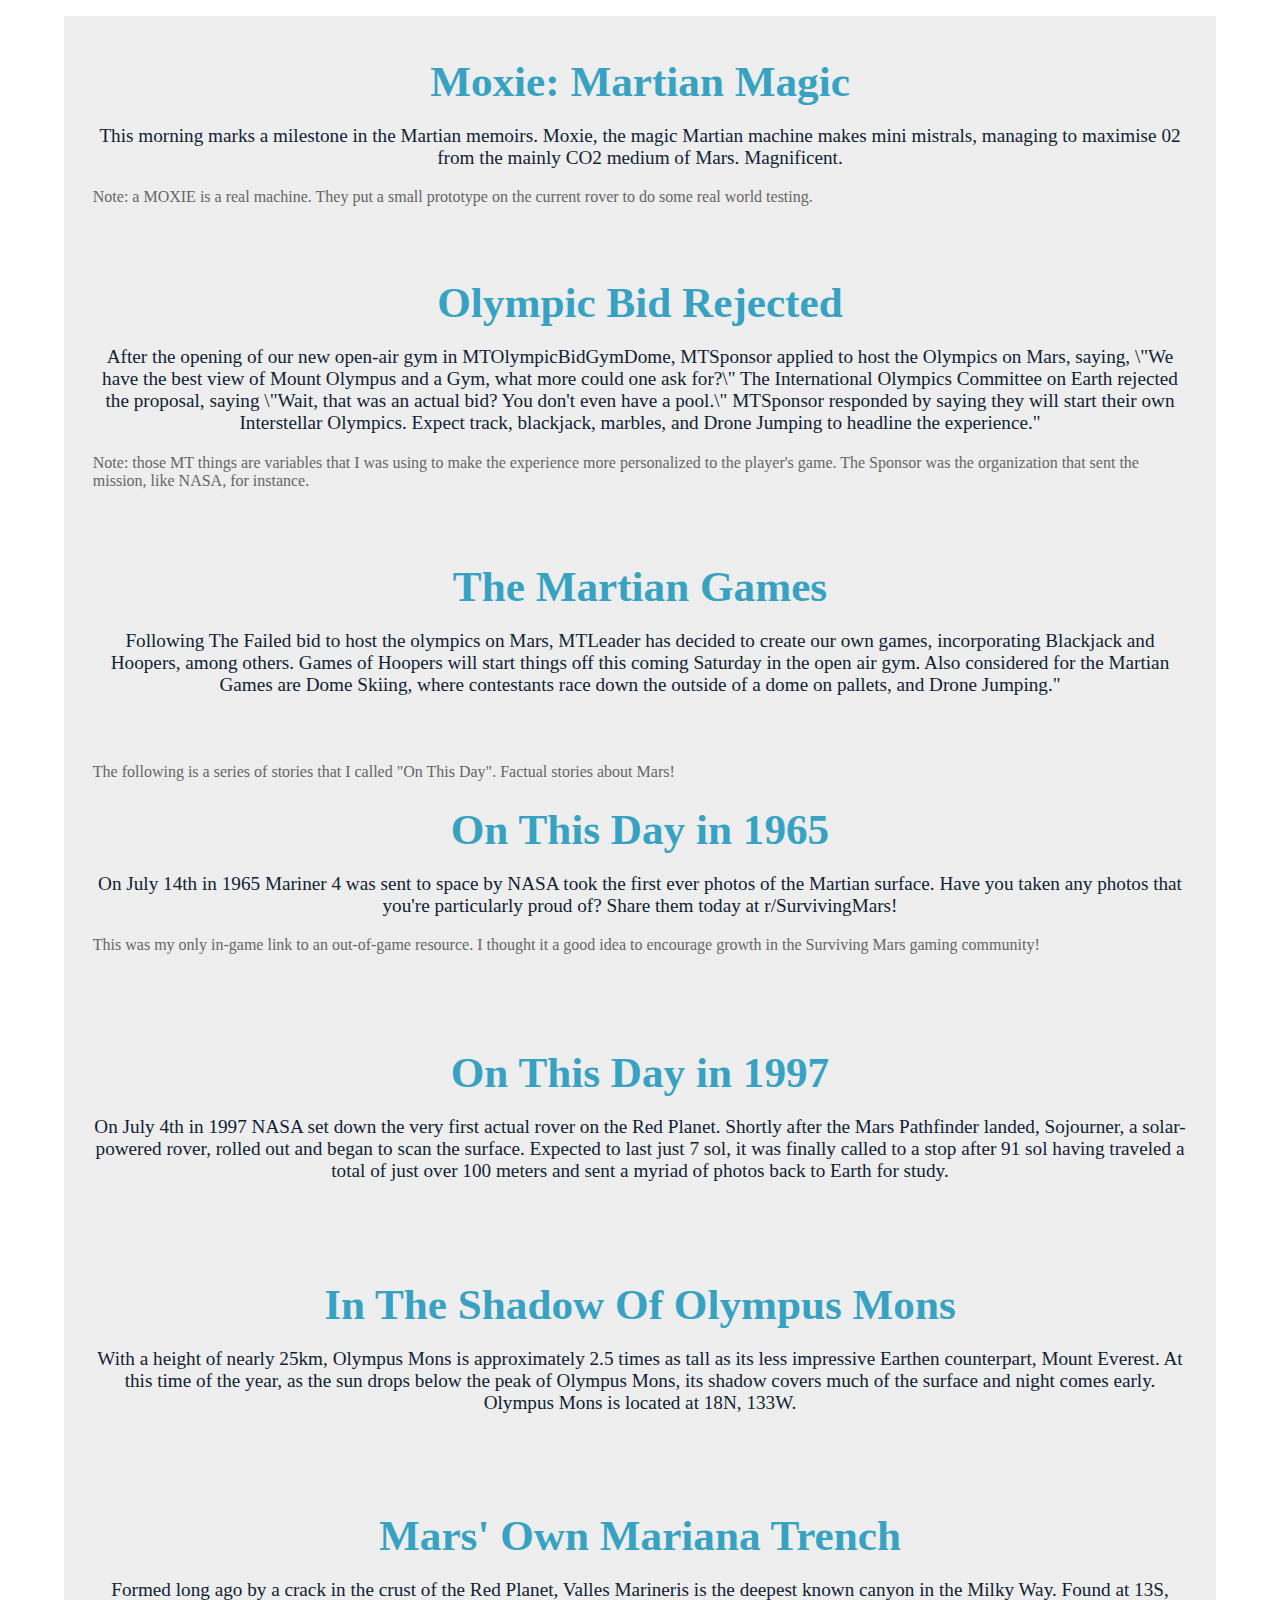
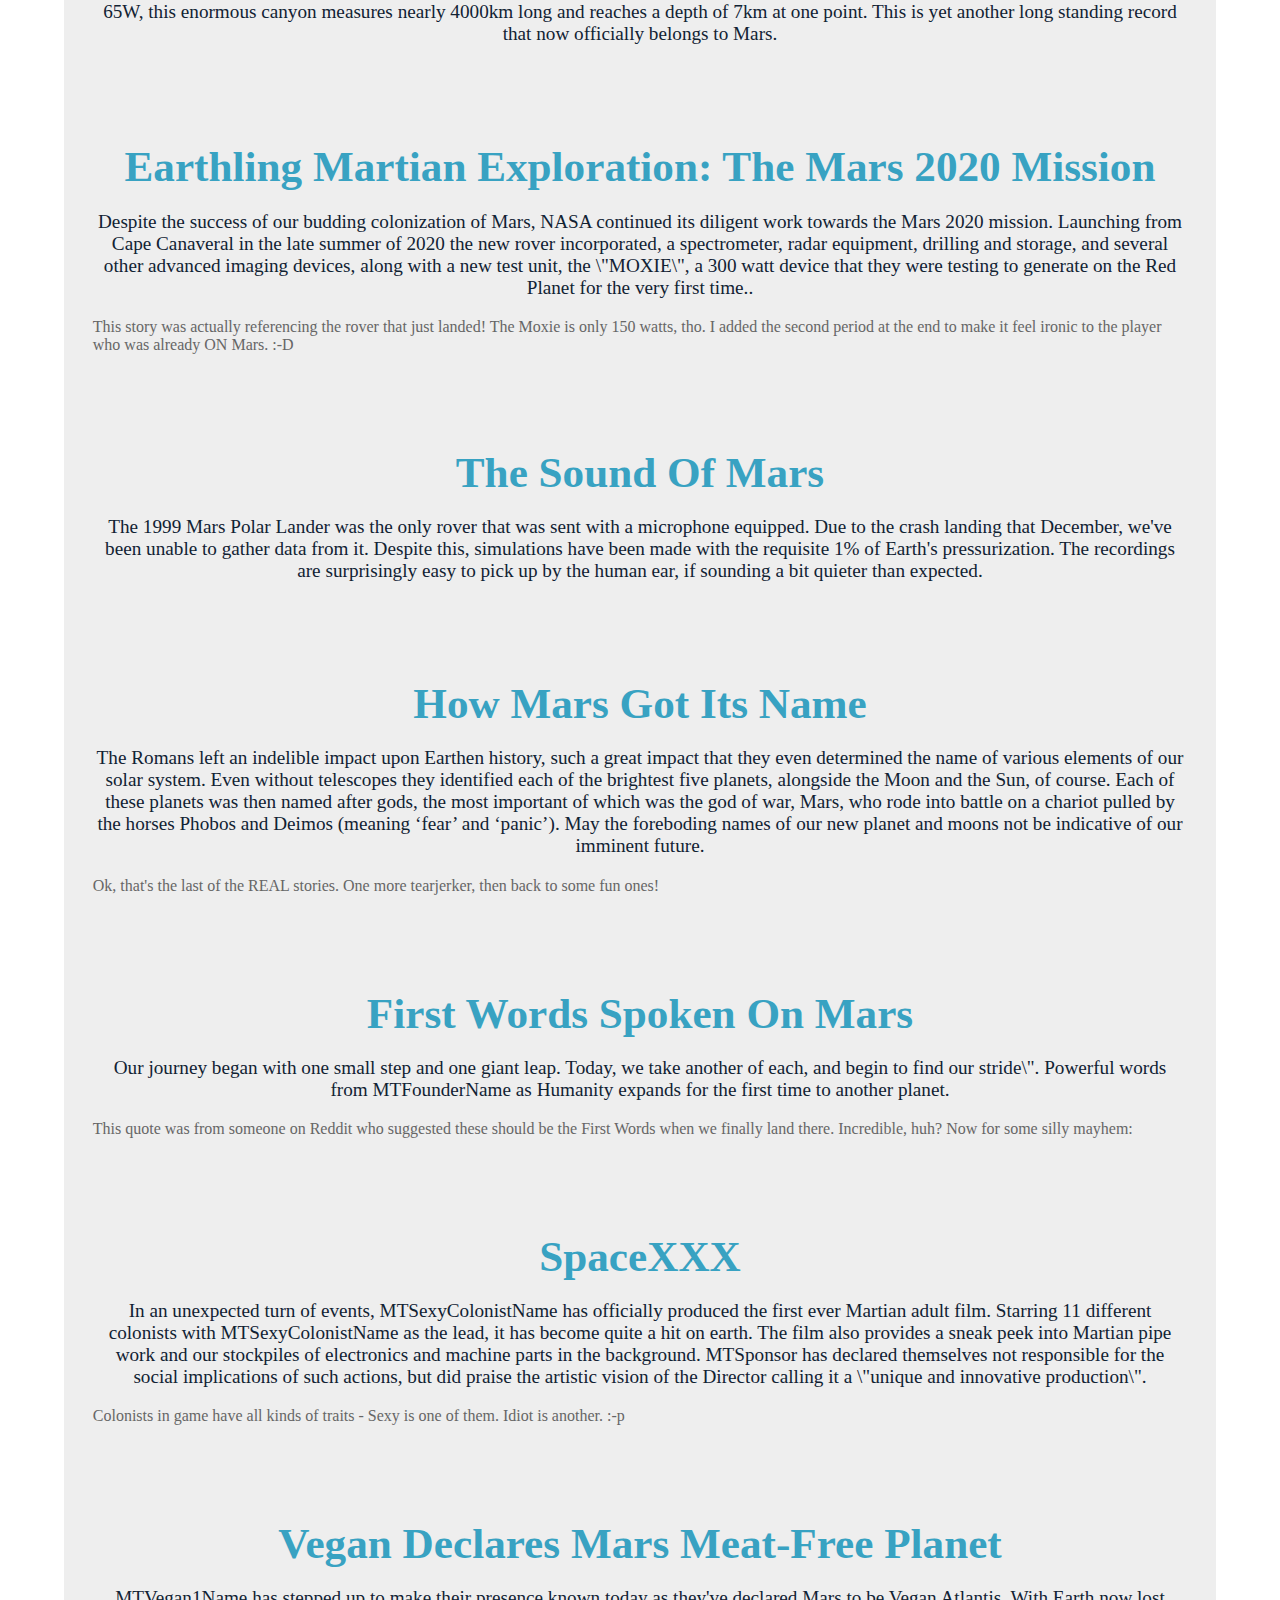
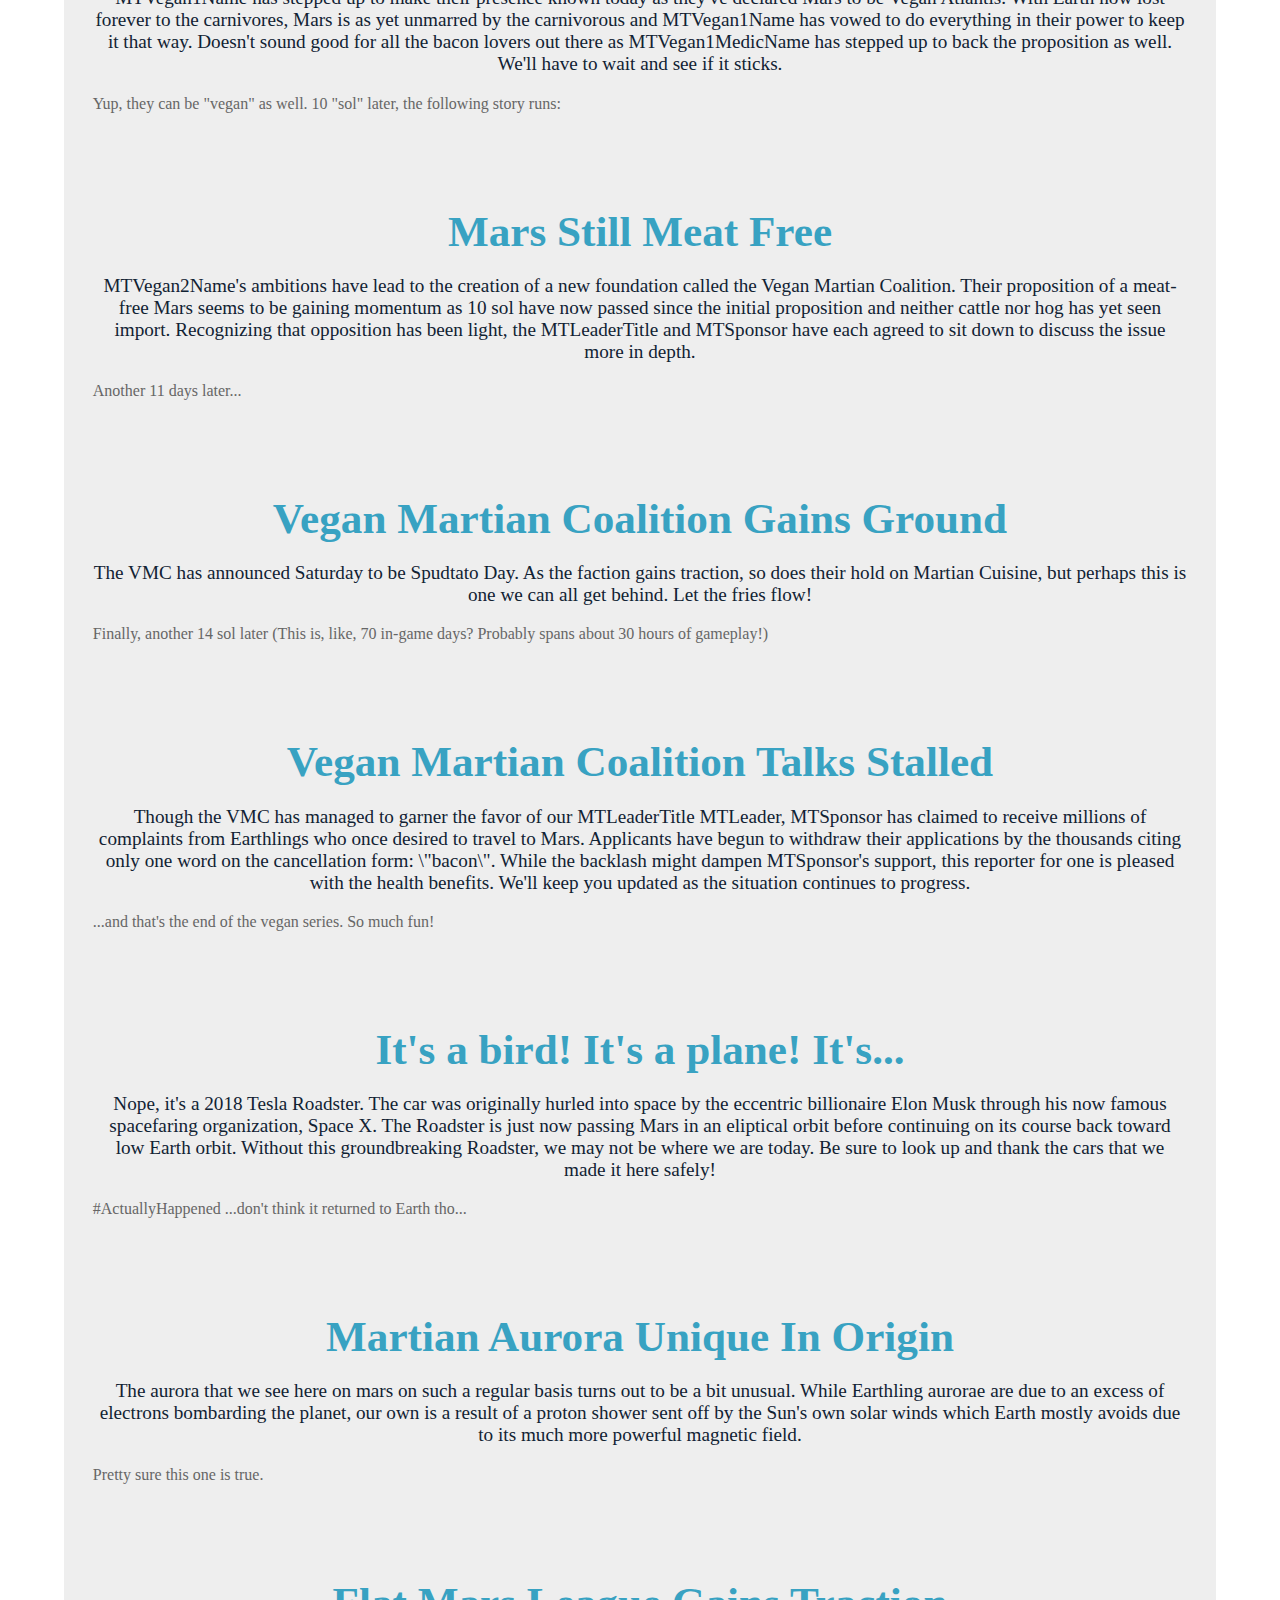
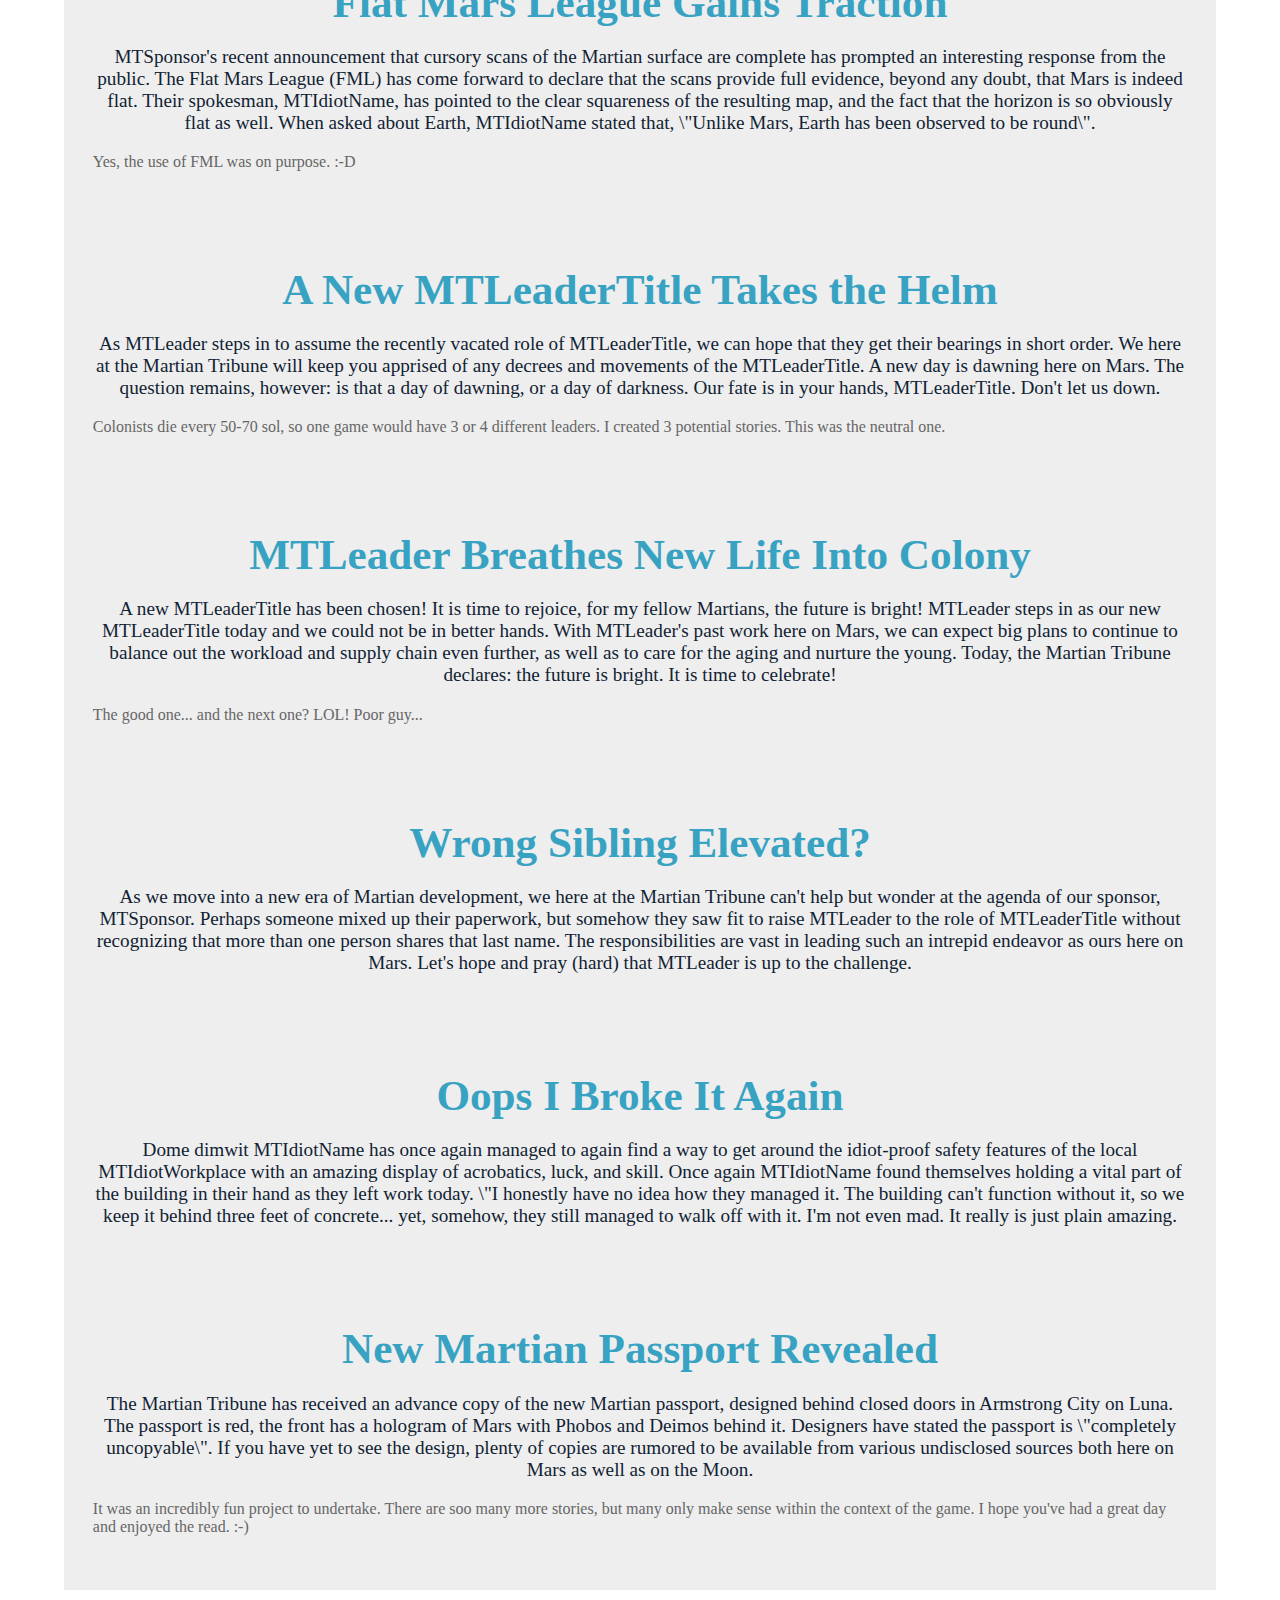
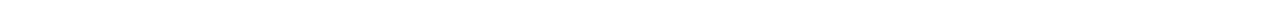
<file: MartianTribuneStories.html>
﻿<!DOCTYPE html>

<html lang="en" xmlns="http://www.w3.org/1999/xhtml">
<head>
    <meta charset="utf-8" />
    <title>Stories for Morgan!</title>
    <link rel="stylesheet" href="style.css" />
</head>
<body>
    <main>
        <article>
            <h1 class="martianTitle">
                Moxie: Martian Magic
            </h1>
            <p class="martianStory">
                This morning marks a milestone in the Martian memoirs. Moxie, the magic Martian machine makes mini mistrals, managing to maximise 02 from the mainly CO2 medium of Mars. Magnificent.
            </p>
            <p class="afterThought">
                Note: a MOXIE is a real machine. They put a small prototype on the current rover to do some real world testing.
            </p>
        </article>
        <article>
            <h1 class="martianTitle">
                Olympic Bid Rejected
            </h1>
            <p class="martianStory">
                After the opening of our new open-air gym in MTOlympicBidGymDome, MTSponsor applied to host the Olympics on Mars, saying, \"We have the best view of Mount Olympus and a Gym, what more could one ask for?\" The International Olympics Committee on Earth rejected the proposal, saying \"Wait, that was an actual bid? You don't even have a pool.\" MTSponsor responded by saying they will start their own Interstellar Olympics.  Expect track, blackjack, marbles, and Drone Jumping to headline the experience."
            </p>
            <p class="afterThought">
                Note: those MT things are variables that I was using to make the experience more personalized to the player's game. The Sponsor was the organization that sent the mission, like NASA, for instance.
            </p>
        </article>
        <article>
            <h1 class="martianTitle">
                The Martian Games
            </h1>
            <p class="martianStory">
                Following The Failed bid to host the olympics on Mars, MTLeader has decided to create our own games, incorporating Blackjack and Hoopers, among others. Games of Hoopers will start things off this coming Saturday in the open air gym. Also considered for the Martian Games are Dome Skiing, where contestants race down the outside of a dome on pallets, and Drone Jumping."
            </p>
            <p class="afterThought">
            </p>
        </article>
        <article>
            <p class="afterThought">
                The following is a series of stories that I called "On This Day". Factual stories about Mars!
            </p>
            <h1 class="martianTitle">
                On This Day in 1965
            </h1>
            <p class="martianStory">
                On July 14th in 1965 Mariner 4 was sent to space by NASA took the first ever photos of the Martian surface.  Have you taken any photos that you're particularly proud of?  Share them today at r/SurvivingMars!
            </p>
            <p class="afterThought">
                This was my only in-game link to an out-of-game resource. I thought it a good idea to encourage growth in the Surviving Mars gaming community!
            </p>
        </article>
        <br />
        <article>
            <h1 class="martianTitle">
                On This Day in 1997
            </h1>
            <p class="martianStory">
                On July 4th in 1997 NASA set down the very first actual rover on the Red Planet.  Shortly after the Mars Pathfinder landed, Sojourner, a solar-powered rover, rolled out and began to scan the surface.  Expected to last just 7 sol, it was finally called to a stop after 91 sol having traveled a total of just over 100 meters and sent a myriad of photos back to Earth for study.
            </p>
            <p class="afterThought">
            </p>
        </article>
        <br />
        <article>
            <h1 class="martianTitle">
                In The Shadow Of Olympus Mons
            </h1>
            <p class="martianStory">
                With a height of nearly 25km, Olympus Mons is approximately 2.5 times as tall as its less impressive Earthen counterpart, Mount Everest. At this time of the year, as the sun drops below the peak of Olympus Mons, its shadow covers much of the surface and night comes early. Olympus Mons is located at 18N, 133W.
            </p>
            <p class="afterThought">
            </p>
        </article>
        <br />
        <article>
            <h1 class="martianTitle">
                Mars' Own Mariana Trench
            </h1>
            <p class="martianStory">
                Formed long ago by a crack in the crust of the Red Planet, Valles Marineris is the deepest known canyon in the Milky Way. Found at 13S, 65W, this enormous canyon measures nearly 4000km long and reaches a depth of 7km at one point. This is yet another long standing record that now officially belongs to Mars.
            </p>
            <p class="afterThought">
            </p>
        </article>
        <br />
        <article>
            <h1 class="martianTitle">
                Earthling Martian Exploration: The Mars 2020 Mission
            </h1>
            <p class="martianStory">
                Despite the success of our budding colonization of Mars, NASA continued its diligent work towards the Mars 2020 mission. Launching from Cape Canaveral in the late summer of 2020 the new rover incorporated, a spectrometer, radar equipment, drilling and storage, and several other advanced imaging devices, along with a new test unit, the \"MOXIE\", a 300 watt device that they were testing to generate on the Red Planet for the very first time..
            </p>
            <p class="afterThought">
                This story was actually referencing the rover that just landed! The Moxie is only 150 watts, tho. I added the second period at the end to make it feel ironic to the player who was already ON Mars. :-D
            </p>
        </article>
        <br />
        <article>
            <h1 class="martianTitle">
                The Sound Of Mars
            </h1>
            <p class="martianStory">
                The 1999 Mars Polar Lander was the only rover that was sent with a microphone equipped. Due to the crash landing that December, we've been unable to gather data from it. Despite this, simulations have been made with the requisite 1% of Earth's pressurization. The recordings are surprisingly easy to pick up by the human ear, if sounding a bit quieter than expected.
            </p>
            <p class="afterThought">
            </p>
        </article>
        <br />
        <article>
            <h1 class="martianTitle">
                How Mars Got Its Name
            </h1>
            <p class="martianStory">
                The Romans left an indelible impact upon Earthen history, such a great impact that they even determined the name of various elements of our solar system. Even without telescopes they identified each of the brightest five planets, alongside the Moon and the Sun, of course. Each of these planets was then named after gods, the most important of which was the god of war, Mars, who rode into battle on a chariot pulled by the horses Phobos and Deimos (meaning ‘fear’ and ‘panic’). May the foreboding names of our new planet and moons not be indicative of our imminent future.
            </p>
            <p class="afterThought">
                Ok, that's the last of the REAL stories. One more tearjerker, then back to some fun ones!
            </p>
        </article>
        <br />
        <article>
            <h1 class="martianTitle">
                First Words Spoken On Mars
            </h1>
            <p class="martianStory">
                Our journey began with one small step and one giant leap. Today, we take another of each, and begin to find our stride\". Powerful words from MTFounderName as Humanity expands for the first time to another planet.
            </p>
            <p class="afterThought">
                This quote was from someone on Reddit who suggested these should be the First Words when we finally land there. Incredible, huh?  Now for some silly mayhem:
            </p>
        </article>
        <br />
        <article>
            <h1 class="martianTitle">
                SpaceXXX
            </h1>
            <p class="martianStory">
                In an unexpected turn of events, MTSexyColonistName has officially produced the first ever Martian adult film.  Starring 11 different colonists with MTSexyColonistName as the lead, it has become quite a hit on earth.  The film also provides a sneak peek into Martian pipe work and our stockpiles of electronics and machine parts in the background.  MTSponsor has declared themselves not responsible for the social implications of such actions, but did praise the artistic vision of the Director calling it a \"unique and innovative production\".
            </p>
            <p class="afterThought">
                Colonists in game have all kinds of traits - Sexy is one of them. Idiot is another. :-p
            </p>
        </article>
        <br />
        <article>
            <h1 class="martianTitle">
                Vegan Declares Mars Meat-Free Planet
            </h1>
            <p class="martianStory">
                MTVegan1Name has stepped up to make their presence known today as they've declared Mars to be Vegan Atlantis.  With Earth now lost forever to the carnivores, Mars is as yet unmarred by the carnivorous and MTVegan1Name has vowed to do everything in their power to keep it that way.  Doesn't sound good for all the bacon lovers out there as MTVegan1MedicName has stepped up to back the proposition as well.  We'll have to wait and see if it sticks.
            </p>
            <p class="afterThought">
                Yup, they can be "vegan" as well. 10 "sol" later, the following story runs:
            </p>
        </article>
        <br />
        <article>
            <h1 class="martianTitle">
                Mars Still Meat Free
            </h1>
            <p class="martianStory">
                MTVegan2Name's ambitions have lead to the creation of a new foundation called the Vegan Martian Coalition. Their proposition of a meat-free Mars seems to be gaining momentum as 10 sol have now passed since the initial proposition and neither cattle nor hog has yet seen import.  Recognizing that opposition has been light, the MTLeaderTitle and MTSponsor have each agreed to sit down to discuss the issue more in depth.
            </p>
            <p class="afterThought">
                Another 11 days later...
            </p>
        </article>
        <br />
        <article>
            <h1 class="martianTitle">
                Vegan Martian Coalition Gains Ground
            </h1>
            <p class="martianStory">
                The VMC has announced Saturday to be Spudtato Day.  As the faction gains traction, so does their hold on Martian Cuisine, but perhaps this is one we can all get behind.  Let the fries flow!
            </p>
            <p class="afterThought">
                Finally, another 14 sol later (This is, like, 70 in-game days? Probably spans about 30 hours of gameplay!)
            </p>
        </article>
        <br />
        <article>
            <h1 class="martianTitle">
                Vegan Martian Coalition Talks Stalled
            </h1>
            <p class="martianStory">
                Though the VMC has managed to garner the favor of our MTLeaderTitle MTLeader, MTSponsor has claimed to receive millions of complaints from Earthlings who once desired to travel to Mars.  Applicants have begun to withdraw their applications by the thousands citing only one word on the cancellation form: \"bacon\".  While the backlash might dampen MTSponsor's support, this reporter for one is pleased with the health benefits.  We'll keep you updated as the situation continues to progress.
            </p>
            <p class="afterThought">
                ...and that's the end of the vegan series. So much fun!
            </p>
        </article>
        <br />
        <article>
            <h1 class="martianTitle">
                It's a bird!  It's a plane! It's...
            </h1>
            <p class="martianStory">
                Nope, it's a 2018 Tesla Roadster.  The car was originally hurled into space by the eccentric billionaire Elon Musk through his now famous spacefaring organization, Space X.  The Roadster is just now passing Mars in an eliptical orbit before continuing on its course back toward low Earth orbit.  Without this groundbreaking Roadster, we may not be where we are today.  Be sure to look up and thank the cars that we made it here safely!
            </p>
            <p class="afterThought">
                #ActuallyHappened  ...don't think it returned to Earth tho...
            </p>
        </article>
        <br />
        <article>
            <h1 class="martianTitle">
                Martian Aurora Unique In Origin
            </h1>
            <p class="martianStory">
                The aurora that we see here on mars on such a regular basis turns out to be a bit unusual. While Earthling aurorae are due to an excess of electrons bombarding the planet, our own is a result of a proton shower sent off by the Sun's own solar winds which Earth mostly avoids due to its much more powerful magnetic field.
            </p>
            <p class="afterThought">
                Pretty sure this one is true.
            </p>
        </article>
        <br />
        <article>
            <h1 class="martianTitle">
                Flat Mars League Gains Traction
            </h1>
            <p class="martianStory">
                MTSponsor's recent announcement that cursory scans of the Martian surface are complete has prompted an interesting response from the public.  The Flat Mars League (FML) has come forward to declare that the scans provide full evidence, beyond any doubt, that Mars is indeed flat.  Their spokesman, MTIdiotName, has pointed to the clear squareness of the resulting map, and the fact that the horizon is so obviously flat as well.  When asked about Earth, MTIdiotName stated that, \"Unlike Mars, Earth has been observed to be round\".
            </p>
            <p class="afterThought">
                Yes, the use of FML was on purpose. :-D
            </p>
        </article>
        <br />
        <article>
            <h1 class="martianTitle">
                A New MTLeaderTitle Takes the Helm
            </h1>
            <p class="martianStory">
                As MTLeader steps in to assume the recently vacated role of MTLeaderTitle, we can hope that they get their bearings in short order.  We here at the Martian Tribune will keep you apprised of any decrees and movements of the MTLeaderTitle.  A new day is dawning here on Mars.  The question remains, however: is that a day of dawning, or a day of darkness.  Our fate is in your hands, MTLeaderTitle.  Don't let us down.
            </p>
            <p class="afterThought">
                Colonists die every 50-70 sol, so one game would have 3 or 4 different leaders. I created 3 potential stories. This was the neutral one.
            </p>
        </article>
        <br />
        <article>
            <h1 class="martianTitle">
                MTLeader Breathes New Life Into Colony
            </h1>
            <p class="martianStory">
                A new MTLeaderTitle has been chosen!  It is time to rejoice, for my fellow Martians, the future is bright!  MTLeader steps in as our new MTLeaderTitle today and we could not be in better hands.  With MTLeader's past work here on Mars, we can expect big plans to continue to balance out the workload and supply chain even further, as well as to care for the aging and nurture the young.  Today, the Martian Tribune declares: the future is bright.  It is time to celebrate!
            </p>
            <p class="afterThought">
                The good one... and the next one?  LOL!  Poor guy...
            </p>
        </article>
        <br />
        <article>
            <h1 class="martianTitle">
                Wrong Sibling Elevated?
            </h1>
            <p class="martianStory">
                As we move into a new era of Martian development, we here at the Martian Tribune can't help but wonder at the agenda of our sponsor, MTSponsor.  Perhaps someone mixed up their paperwork, but somehow they saw fit to raise MTLeader to the role of MTLeaderTitle without recognizing that more than one person shares that last name.  The responsibilities are vast in leading such an intrepid endeavor as ours here on Mars.  Let's hope and pray (hard) that MTLeader is up to the challenge.
            </p>
            <p class="afterThought">
            </p>
        </article>
        <br />
        <article>
            <h1 class="martianTitle">
                Oops I Broke It Again
            </h1>
            <p class="martianStory">
                Dome dimwit MTIdiotName has once again managed to again find a way to get around the idiot-proof safety features of the local MTIdiotWorkplace with an amazing display of acrobatics, luck, and skill. Once again MTIdiotName found themselves holding a vital part of the building in their hand as they left work today. \"I honestly have no idea how they managed it. The building can't function without it, so we keep it behind three feet of concrete... yet, somehow, they still managed to walk off with it. I'm not even mad. It really is just plain amazing.
            </p>
            <p class="afterThought">
            </p>
        </article>
        <br />
        <article>
            <h1 class="martianTitle">
                New Martian Passport Revealed
            </h1>
            <p class="martianStory">
                The Martian Tribune has received an advance copy of the new Martian passport, designed behind closed doors in Armstrong City on Luna.  The passport is red, the front has a hologram of Mars with Phobos and Deimos behind it. Designers have stated the passport is \"completely uncopyable\". If you have yet to see the design, plenty of copies are rumored to be available from various undisclosed sources both here on Mars as well as on the Moon.
            </p>
            <p class="afterThought">
                It was an incredibly fun project to undertake. There are soo many more stories, but many only make sense within the context of the game. I hope you've had a great day and enjoyed the read.  :-)
            </p>
        </article>
        <br />

    </main>
</body>
</html>
</file>
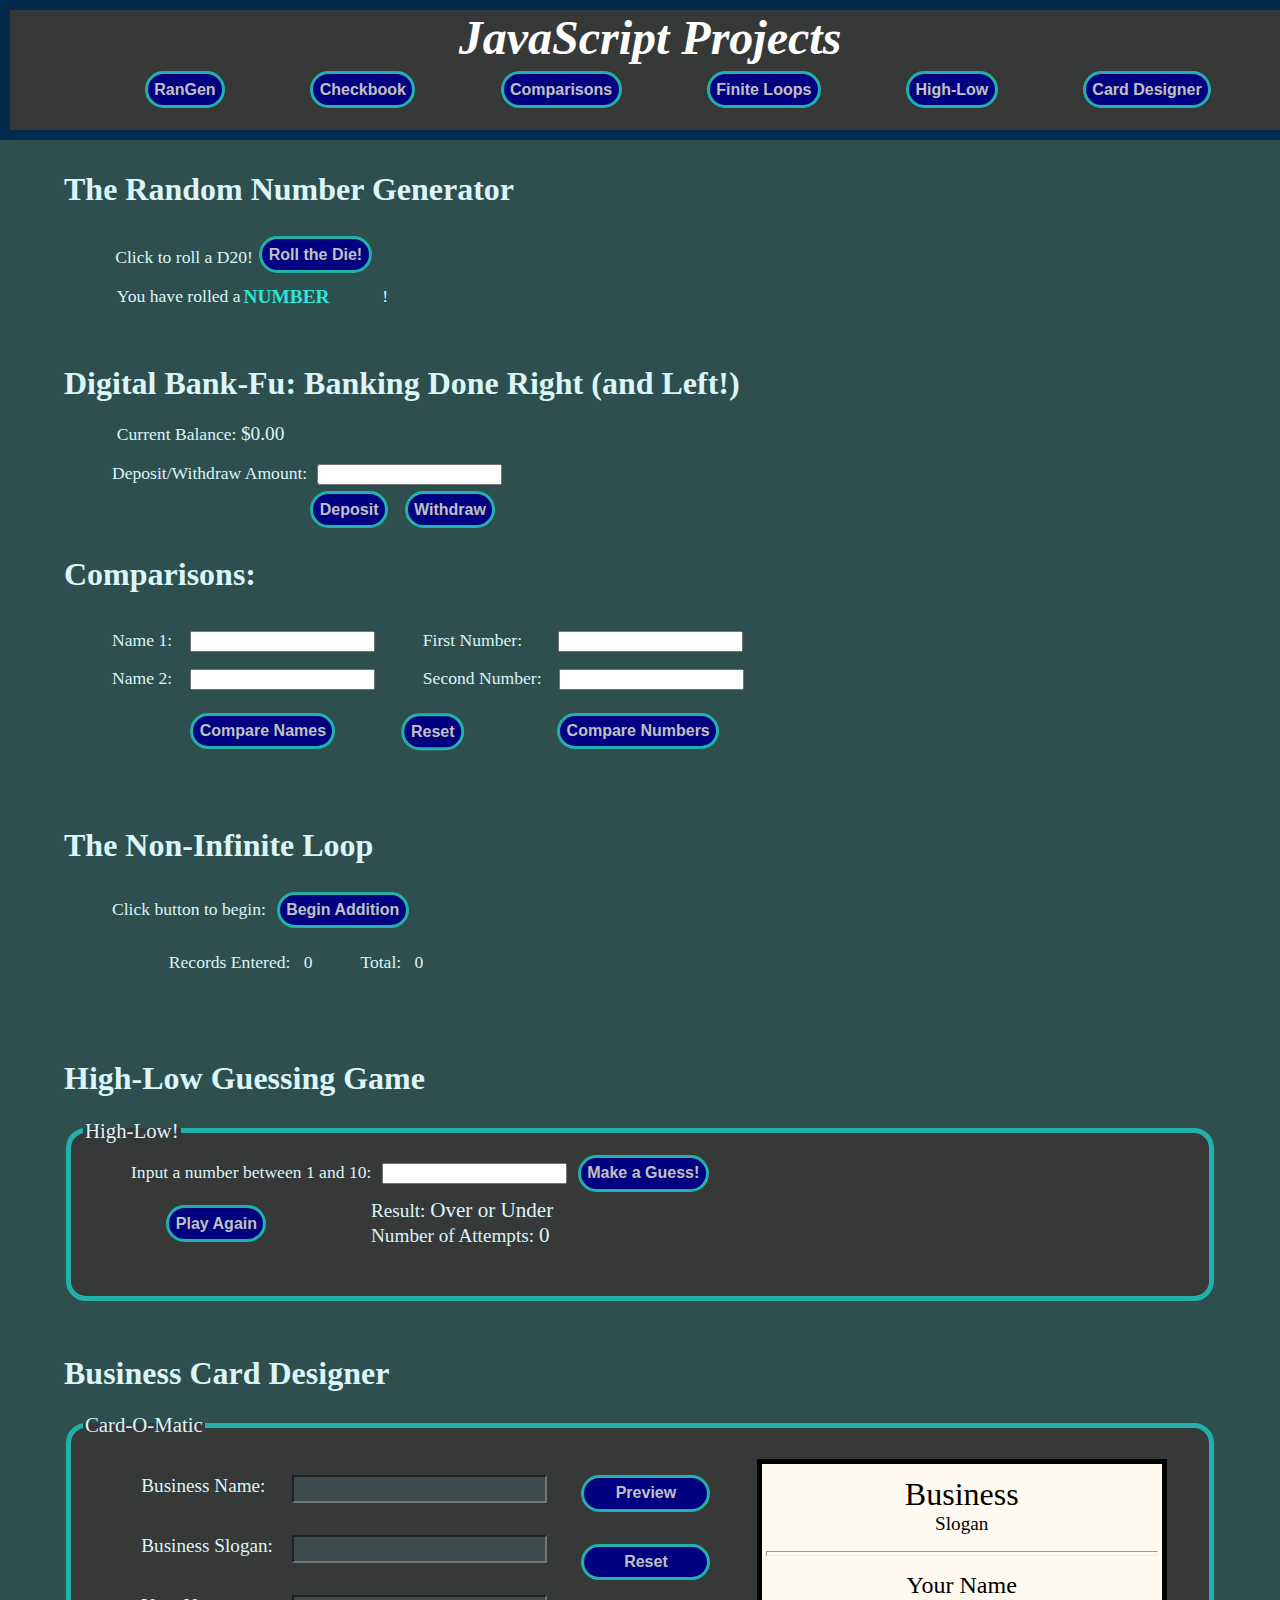
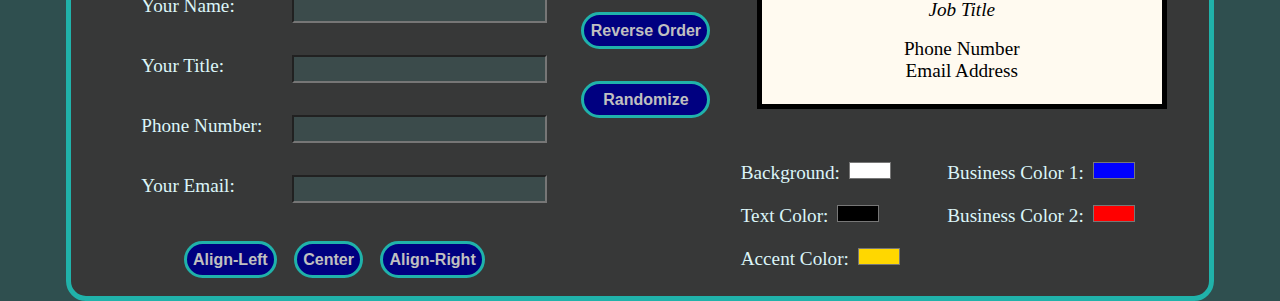
<file: JSHomework/JSHomework.html>
<!DOCTYPE html>
<html lang="en">
<head>
    <title>
        JavaScript Intro Project
    </title>
    <link rel="stylesheet" href="style.css" type="text/css">
    <script src="ranGen.js"></script>
    <script src="comparisons.js"></script>
    <script src="checkbook.js"></script>
    <script src="loop.js"></script>
    <script src="highLow.js"></script>
    <script src="cardDesigner.js"></script>
</head>
<body>
<header class="container" id="navContainer">
    <h1 id="pageTitle">
        JavaScript Projects
    </h1>
    <ul class="container" id="navList">
        <li class="navItem" id="navRanGen">
            <form class="btnForm" id="ranGenBtnForm">
                <button class="btn navBtn" type="submit" id="navBtnRanGen" formaction="#ranGenSection">
                    RanGen
                </button>
            </form>
        </li>
        <li class="navItem" id="navCheckbook">
            <form class="btnForm" id="checkbookBtnForm">
                <button class="btn navBtn" type="submit" id="navBtnCheckbook" formaction="#checkbookSection">
                    Checkbook
                </button>
            </form>
        </li>
        <li class="navItem" id="navComparisons">
            <form class="btnForm" id="comparisonBtnForm">
                <button class="btn navBtn" type="submit" id="navBtnComparisons" formaction="#comparisonSection">
                    Comparisons
                </button>
            </form>
        </li>
        <li class="navItem" id="navLoop">
            <form class="btnForm" id="loopBtnForm">
                <button class="btn navBtn" type="submit" id="navBtnLoop" formaction="#loopSection">
                    Finite Loops
                </button>
            </form>
        </li>
        <li class="navItem" id="navProject">
            <form class="btnForm" id="highLowBtnForm">
                <button class="btn navBtn" type="submit" id="navBtnHighLow" formaction="#highLowSection">
                    High-Low
                </button>
            </form>
        </li>
        <li class="navItem" id="navCard">
            <form class="btnForm" id="cardBtnForm">
                <button class="btn navBtn" type="submit" id="navBtnCard" formaction="#cardSection">
                    Card Designer
                </button>
            </form>
         </li>
    </ul>
</header>

    <section class="container projectContainer" id="ranGenSection">
        <h1>
            The Random Number Generator
        </h1>
        <div class="d20RollContainer">
            <p class="text textBasic" id="ranGenTextIntro">
                Click to roll a D20!
            </p>
            <form class="btnForm" id="rollDieBtnForm">
                <button class="btn btnBasic" type="submit" id="ranGenBtn">
                    Roll the Die!
                </button>
            </form>
        </div>
        <p class="text textBasic indent" id="ranGenTextDisplay">
        You have rolled a 
            <span class="textBasic text" id="ranGenTextNumber">
                NUMBER
            </span>
            !
        </p>
    </section>

    <section class="container projectContainer" id="checkbookSection">
        <h1>
            Digital Bank-Fu: Banking Done Right (and Left!)
        </h1>
            <p class="text indent" id="checkbookIntroText">
                Current Balance: 
                <span class="text" id="checkbookBalance">
                    $0.00
                </span>
            </p>
            <form class="inputForm indent" id="checkbookForm">
                <label class="checkbookLabel text" id="checkbookLabelAmount" for="checkbookAmountInput">
                    Deposit/Withdraw Amount: 
                </label>
                <span id="checkbookWarning">Error!</span>
                <input type="number" class="numberInput" id="checkbookAmountInput">
                <br>
                <button class="btn btnBasic checkbookBtn" type="submit" id="checkbookBtnDeposit">
                    Deposit
                </button>
                <button class="btn btnBasic checkbookBtn" type="submit" id="checkbookBtnWithdraw">
                    Withdraw
                </button>
            </form>
    </section>
    <section class="container projectContainer" id="comparisonSection">
        <h1>
            Comparisons:
        </h1>
        <span id="comparisonResult">
            result
        </span>
        <div class="comparisonContainer">
            <form class="inputForm indent" id="nameComparisonForm">
                <p>
                <label class="comparisonLabel text" id="comparisonName1Label" for="comparisonName1Input">
                    Name 1: 
                </label>
                <input type="text" class="comparisonInput" id="comparisonName1Input">
                </p>
                <p>
                <label class="comparisonLabel text" id="comparisonName2Label" for="comparisonName2Input">
                    Name 2: 
                </label>
                <input type="text" class="comparisonInput" id="comparisonName2Input">
                </p>
                <button class="btn btnBasic comparisonBtn" type="submit" id="comparisonBtnNames">
                    Compare Names
                </button>
            </form>
            <form class="inputForm indent" id="numberComparisonForm">
                <p>
                <label class="comparisonLabel text" id="comparisonNumber1Label" for="comparisonNumber1Input">
                    First Number: 
                </label>
                <input type="text" class="comparisonInput" id="comparisonNumber1Input">
                </p>
                <p>
                <label class="comparisonLabel text" id="comparisonNumber2Label" for="comparisonNumber2Input">
                    Second Number: 
                </label>
                <input type="text" class="comparisonInput" id="comparisonNumber2Input">
                </p>
                <button class="btn btnBasic comparisonBtn" type="submit" id="comparisonBtnNumbers">
                    Compare Numbers
                </button>
            </form>
        </div>
        <button class="btn btnBasic comparisonBtn" type="reset" id="comparisonBtnReset">
            Reset
        </button>
    </section>
    <section class="container projectContainer" id="loopSection">
        <h1>
            The Non-Infinite Loop
        </h1>
        <div class="loopWrapper indent">
            <form class="loopStartForm">
                <label class="loopLabel text" id="loopStartLabel" for="loopStartBtn">
                    Click button to begin: 
                </label>
                <button class="btn btnBasic loopBtn" type="submit" id="loopStartBtn">
                    Begin Addition
                </button>
            </form>
            <form class="loopForm" id="loopForm">
                <label class="loopLabel text" id="loopInputLabel" for="loopInput">
                    Input Number:
                </label>
                <input type="text" class="loopInput" id="loopInput">
                <div class="loopFormButtons">
                    <button class="btn btnBasic loopBtn" type="submit" id="loopAddBtn">
                        Add To Total
                    </button>
                    <button class="btn btnBasic loopBtn" type="submit" id="loopEndBtn">
                        Finish
                    </button>
                    <br>
                    <p class="text" id="loopNotification">
                        You gone done did stuff.
                    </p>
                </div>
            </form>
            <div class="loopResultsContainer" id="loopResultsContainer">
                <p class="text">
                    Records Entered: 
                    <span id="loopCount">
                    0
                    </span>
                </p>
                <p class="text">
                    Total: 
                    <span id="loopTotal">
                    0
                    </span>
                </p>
            </div>
        </div>
    </section>
    <section class="container projectContainer" id="highLowSection">
        <h1>
            High-Low Guessing Game
        </h1>
        <div id="highLowGameContainer">
            <fieldset class="highLowFieldset" id="highLowFieldset">
                <legend>
                    High-Low!
                </legend>
                <form class="highLowForm indent" id="highLowForm">
                    <label class="highLowLabel text" id="highLowLabel" for="highLowInput">
                        Input a number between 1 and 10:
                    </label>
                    <input type="text" class="highLowInput" id="highLowInput">
                    <button class="btn highLowBtn" id="highLowGuessBtn">
                        Make a Guess!
                    </button>
                </form>
                <form class="highLowForm indent" id="highLowResultsForm">
                    <p class=" highLowResultText text" id="highLowResultLabel">
                        Result: 
                        <span class="text" id="highLowResultFeedback">
                            Over or Under
                        </span>
                    </p>
                    <p class="highLowResultText text" id="highLowCountLabel">
                        Number of Attempts:
                        <span class="text" id="highLowResultCount">
                            0
                        </span>
                    </p>
                </form>
                <button class="btn highLowBtn" id="highLowPlayAgainBtn">
                    Play Again
                </button>
            </fieldset>
        </div>

    </section>
    <section class="container projectContainer" id="cardSection">
        <h1>
            Business Card Designer
        </h1>
        <fieldset id="cardFieldset">
            <legend id="cardLegend">
                Card-O-Matic
            </legend>
            <div id="cardContainer">
                <section class="cardSectionContainer" id="cardOptionsContainer">
                    <ul class="cardOptionList" id="cardOptionList">
                        <li class="cardListItem" id="cardListName">
                            <label class="cardLabel firstPart" id="cardBusinessNameLabel" for="cardBusinessName">
                                Business Name:
                            </label>
                            <input type="text" class="cardInput secondPart" id="cardBusinessName">
                        </li>
                        <li class="cardListItem" id="cardListSlogan">
                            <label class="cardLabel firstPart" id="cardBusinessSloganLabel" for="cardBusinessSlogan">
                                Business Slogan:
                            </label>
                            <input type="text" class="cardInput secondPart" id="cardBusinessSlogan">
                        </li>
                        <li class="cardListItem" id="cardListPersonName">
                            <label class="cardLabel firstPart" id="cardBusinessPersonNameLabel" for="cardPersonName">
                                Your Name:
                            </label>
                            <input type="text" class="cardInput secondPart" id="cardPersonName">
                        </li>
                        <li class="cardListItem" id="cardListJobTitle">
                            <label class="cardLabel firstPart" id="cardJobTitleLabel" for="cardJobTitle">
                                Your Title:
                            </label>
                            <input type="text" class="cardInput secondPart" id="cardJobTitle">
                        </li>
                        <li class="cardListItem" id="cardListPhone">
                            <label class="cardLabel firstPart" id="cardPhoneLabel" for="cardPhone">
                                Phone Number:
                            </label>
                            <input type="text" class="cardInput secondPart" id="cardPhone">
                        </li>
                        <li class="cardListItem" id="cardListEmail">
                            <label class="cardLabel firstPart" id="cardEmailLabel" for="cardEmail">
                                Your Email:
                            </label>
                            <input type="text" class="cardInput secondPart" id="cardEmail">
                        </li>
                    </ul>
                    <form id="cardAlignTextForm">
                        <button class="btn" type="submit" id="cardAlignLeftButton">
                            Align-Left
                        </button>
                        <button class="btn" type="submit" id="cardAlignCenterButton">
                            Center
                        </button>
                        <button class="btn" type="submit" id="cardAlignRightButton">
                            Align-Right
                        </button>
                    </form>
                </section>
                <section>
                    <form id="cardButtonForm">
                        <button class="btn cardButton" type="submit" id="cardPreviewButton">
                            Preview
                        </button>
                        <button class="btn cardButton" type="reset" id="cardResetButton">
                            Reset
                        </button>
                        <button class="btn cardButton" type="reset" id="cardReverseButton">
                            Reverse Order
                        </button>
                        <button class="btn cardButton" type="reset" id="cardRandomButton">
                            Randomize
                        </button>
                    </form>
                </section>
                <section class="cardSectionContainer" id="cardDisplayContainer">
                    <div class="cardDisplay" id="cardDisplay">
                        <p class="displayBusiness default">
                            <span class="displayText cardDisplayBusinessName" id="cardDisplayBusinessName">
                                Business
                            </span>
                            <span class="displayText cardDisplayBusinessSlogan" id="cardDisplayBusinessSlogan">
                                Slogan
                            </span>
                        </p>
                        <hr class="displayLine" id="displayLine">
                        <div>
                            <p class="displayBusiness default">
                                <span class="displayText cardDisplayPersonName" id="cardDisplayPersonName">
                                    Your Name
                                </span>
                                <span class="displayText cardDisplayJobTitle italicize" id="cardDisplayJobTitle">
                                    Job Title
                                </span>
                            </p>
                            <p class="displayBusiness default">
                                <span class="displayText cardDisplayPhone" id="cardDisplayPhone">
                                    Phone Number
                                </span>
                                <span class="displayText cardDisplayEmail" id="cardDisplayEmail">
                                    Email Address
                                </span>
                            </p>
                        </div>
                    </div>

                    <div id="cardColorPicker">
                        <section class="displayColorsSection" id="displayColorsPerson">
                            <p class="displayColors">
                                <label class="cardLabel firstPart" for="cardBackgroundColor">
                                    Background:
                                </label>
                                <input class="colorInput" type="color" id="cardBackgroundColor" value="#ffffff">
                            </p>
                            <p class="displayColors">
                                <label class="cardLabel firstPart" for="cardTextColor">
                                    Text Color:
                                </label>
                                <input class="colorInput" type="color" id="cardTextColor" value="#000000">
                            </p>
                            <p class="displayColors">
                                <label class="cardLabel firstPart" for="cardAccentColor">
                                    Accent Color:
                                </label>
                                <input class="colorInput" type="color" id="cardAccentColor" value="#ffd700">
                            </p>
                        </section>
                        <section class="displayColorsSection" id="displayColorsBusiness">
                            <p class="displayColors">
                                <label class="cardLabel firstPart" for="cardBusinessPrimaryColor">
                                    Business Color 1:
                                </label>
                                <input class="colorInput" type="color" id="cardBusinessPrimaryColor" value="#0000ff">
                            </p>
                            <p class="displayColors">
                                <label class="cardLabel firstPart" for="cardBusinessSecondaryColor">
                                    Business Color 2:
                                </label>
                                <input class="colorInput" type="color" id="cardBusinessSecondaryColor" value="#ff0000">
                            </p>
                        </section>
                    </div>
                </section>
            </div>
        </fieldset>
    </section>
</body>
</html>
</file>
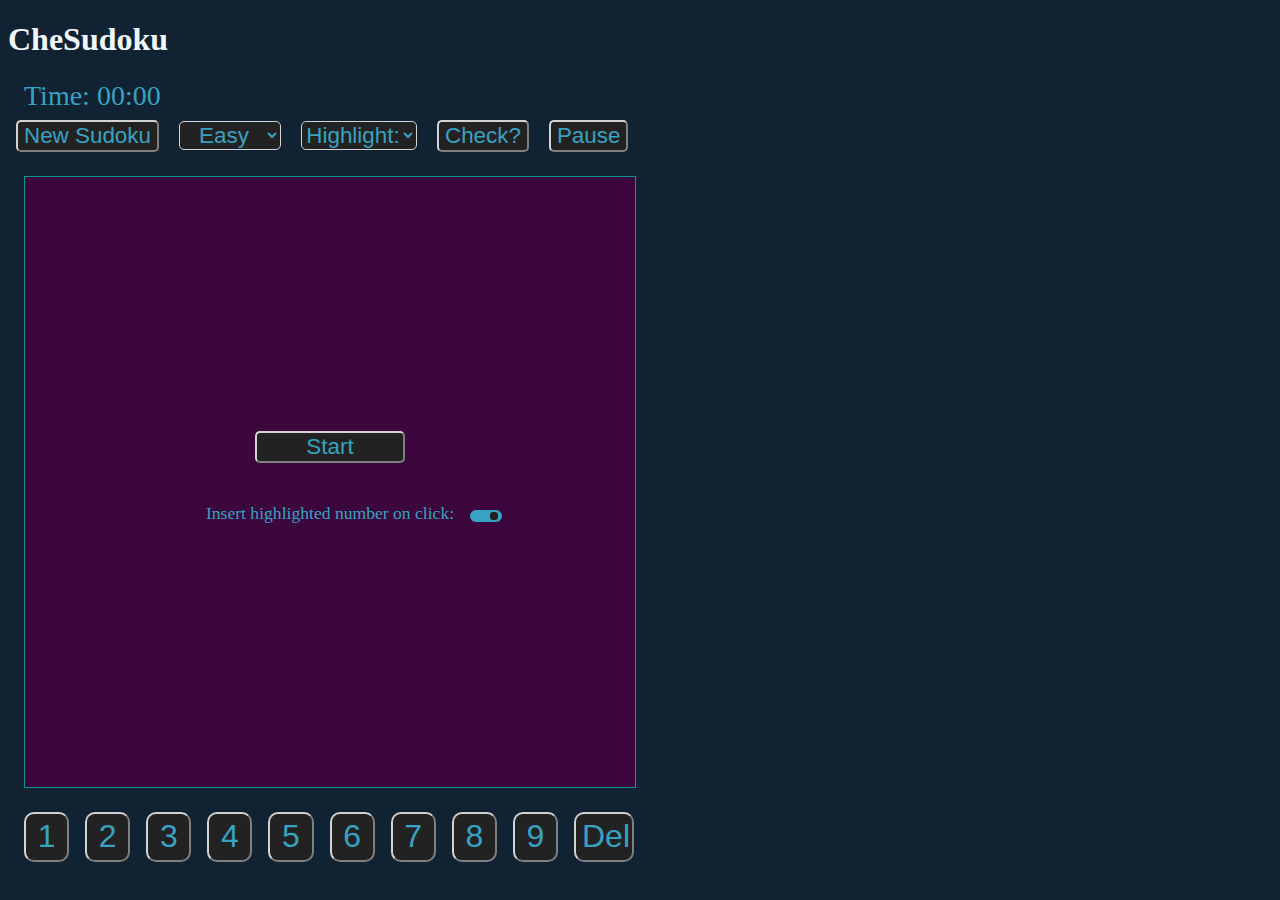
<file: JSSudoku/sudoku.html>
<!DOCTYPE html>
<!--
    Author: Chaz Peterson
    Alias:  CheTranqui
    Site:  www.CheTranqui.com
    Purpose:  An awesome personalized sudoku
-->
<html lang="en">
<head>
    <meta name="author" content="CheTranqui" />
    <meta charset="UTF-8" />
    <title>CheSudoku</title>
    <link rel="stylesheet" href="style.css" />
    <script defer type="text/javascript" src="sudokuFeatures.js"></script>
    <script defer type="text/javascript" src="sudokuValidation.js"></script>
    <script defer type="text/javascript" src="sudokuHighlights.js"></script>
    <script defer type="text/javascript" src="sudokuTimer.js"></script>
    <script defer type="text/javascript" src="sudokuGeneration.js"></script>
    <script type="text/javascript" src="/../colors.js"></script>

</head>
<body>
    <header>
        <h1>
            CheSudoku
        </h1>
    </header>
    <main id="main">
        <section>
            <label class="menuLabel" id="timeLabel">
                Time: <span id="timeClock">00:00</span>
            </label>
        </section>
        </section>
            <button class="sudokuButton menuButton btn" id="loadNewSudokuButton" tabindex="0">
                New Sudoku
            </button>
            <select class="sudokuButton menuButton btn" id="difficultyDropdown" tabindex="1">
                    <option value="Easy">Easy</option>
                    <option value="Medium">Medium</option>
                    <option value="Hard">Hard</option>
            </select>
            <select class="sudokuButton menuButton btn" id="hintLevelDropdown" tabindex="2">
                    <option value="None">Highlight:</option>
                    <option value="Numbers">Numbers</option>
                    <option value="RowsAndColumns">Rows</option>
                    <option value="All">All</option>
            </select>
            <button  class="sudokuButton menuButton btn" id="checkSudokuButton" tabindex="3">
                Check?
            </button>
            <button  class="sudokuButton menuButton btn" id="pauseSudokuButton" tabindex="4">
                Pause
            </button>
        </section>
        <article class="sudoku">
            <aside class="gameMenuBackground hiddenMenu" id="gameMenuBackground">
                <button class="sudokuButton menuButton btn gameMenu" id="gameStartResumeButton">
                    Start
                </button>
                <div class="insertOnClickContainer" id="insertOnClickOptionContainer">
                    <label class="insertOnClickLabel" id="insertOnClickLabel">
                        <span>
                            Insert highlighted number on click:
                        </span>
                        <input checked type="checkbox" class="insertOnClickCheckbox " id="insertOnClickCheckbox" />
                        <span class="slider" id="insertOnClickSlider"></span>
                    </label>
                </div>
                <!-- <button class="sudokuButton menuButton btn gameMenu" id="numberInsertSettingsButton">
                    Insert highlighted number on click
                </button> -->
            </aside>
            <section class="board" id="sudokuBoard">
                <table class="square" id="square1">
                    <tr class="sudokuRow" id="square1row1">
                        <td class="sudokuCell row0 col0" id="r0c0" tabindex="5"></td>
                        <td class="sudokuCell row0 col1" id="r0c1"></td>
                        <td class="sudokuCell row0 col2" id="r0c2"></td>
                    </tr>
                    <tr class="sudokuRow" id="square1row2">
                        <td class="sudokuCell row1 col0" id="r1c0"></td>
                        <td class="sudokuCell row1 col1" id="r1c1"></td>
                        <td class="sudokuCell row1 col2" id="r1c2"></td>
                    </tr>
                    <tr class="sudokuRow" id="square1row3">
                        <td class="sudokuCell row2 col0" id="r2c0"></td>
                        <td class="sudokuCell row2 col1" id="r2c1"></td>
                        <td class="sudokuCell row2 col2" id="r2c2"></td>
                    </tr>
                </table>
                <table class="square" id="square2">
                    <tr class="sudokuRow" id="square2row1">
                        <td class="sudokuCell row0 col3" id="r0c3"></td>
                        <td class="sudokuCell row0 col4" id="r0c4"></td>
                        <td class="sudokuCell row0 col5" id="r0c5"></td>
                    </tr>
                    <tr class="sudokuRow" id="square2row2">
                        <td class="sudokuCell row1 col3" id="r1c3"></td>
                        <td class="sudokuCell row1 col4" id="r1c4"></td>
                        <td class="sudokuCell row1 col5" id="r1c5"></td>
                    </tr>
                    <tr class="sudokuRow" id="square2row3">
                        <td class="sudokuCell row2 col3" id="r2c3"></td>
                        <td class="sudokuCell row2 col4" id="r2c4"></td>
                        <td class="sudokuCell row2 col5" id="r2c5"></td>
                    </tr>
                </table>
                <table class="square" id="square3">
                    <tr class="sudokuRow" id="square3row1">
                        <td class="sudokuCell row0 col6" id="r0c6"></td>
                        <td class="sudokuCell row0 col7" id="r0c7"></td>
                        <td class="sudokuCell row0 col8" id="r0c8"></td>
                    </tr>
                    <tr class="sudokuRow" id="square3row2">
                        <td class="sudokuCell row1 col6" id="r1c6"></td>
                        <td class="sudokuCell row1 col7" id="r1c7"></td>
                        <td class="sudokuCell row1 col8" id="r1c8"></td>
                    </tr>
                    <tr class="sudokuRow" id="square3row3">
                        <td class="sudokuCell row2 col6" id="r2c6"></td>
                        <td class="sudokuCell row2 col7" id="r2c7"></td>
                        <td class="sudokuCell row2 col8" id="r2c8"></td>
                    </tr>
                </table>
                <table class="square" id="square4">
                    <tr class="sudokuRow" id="square4row1">
                        <td class="sudokuCell row3 col0" id="r3c0"></td>
                        <td class="sudokuCell row3 col1" id="r3c1" ></td>
                        <td class="sudokuCell row3 col2" id="r3c2" ></td>
                    </tr>
                    <tr class="sudokuRow" id="square4row2">
                        <td class="sudokuCell row4 col0" id="r4c0" ></td>
                        <td class="sudokuCell row4 col1" id="r4c1" ></td>
                        <td class="sudokuCell row4 col2" id="r4c2" ></td>
                    </tr>
                    <tr class="sudokuRow" id="square4row3">
                        <td class="sudokuCell row5 col0" id="r5c0" ></td>
                        <td class="sudokuCell row5 col1" id="r5c1" ></td>
                        <td class="sudokuCell row5 col2" id="r5c2" ></td>
                    </tr>
                </table>
                <table class="square" id="square5">
                    <tr class="sudokuRow" id="square5row1">
                        <td class="sudokuCell row3 col3" id="r3c3" ></td>
                        <td class="sudokuCell row3 col4" id="r3c4" ></td>
                        <td class="sudokuCell row3 col5" id="r3c5" ></td>
                    </tr>
                    <tr class="sudokuRow" id="square5row2">
                        <td class="sudokuCell row4 col3" id="r4c3" ></td>
                        <td class="sudokuCell row4 col4" id="r4c4" ></td>
                        <td class="sudokuCell row4 col5" id="r4c5" ></td>
                    </tr>
                    <tr class="sudokuRow" id="square5row3">
                        <td class="sudokuCell row5 col3" id="r5c3" ></td>
                        <td class="sudokuCell row5 col4" id="r5c4" ></td>
                        <td class="sudokuCell row5 col5" id="r5c5" ></td>
                    </tr>
                </table>
                <table class="square" id="square6">
                    <tr class="sudokuRow" id="square6row1">
                        <td class="sudokuCell row3 col6" id="r3c6" ></td>
                        <td class="sudokuCell row3 col7" id="r3c7" ></td>
                        <td class="sudokuCell row3 col8" id="r3c8" ></td>
                    </tr>
                    <tr class="sudokuRow" id="square3row2">
                        <td class="sudokuCell row4 col6" id="r4c6" ></td>
                        <td class="sudokuCell row4 col7" id="r4c7" ></td>
                        <td class="sudokuCell row4 col8" id="r4c8" ></td>
                    </tr>
                    <tr class="sudokuRow" id="square3row3">
                        <td class="sudokuCell row5 col6" id="r5c6" ></td>
                        <td class="sudokuCell row5 col7" id="r5c7" ></td>
                        <td class="sudokuCell row5 col8" id="r5c8" ></td>
                    </tr>
                </table>
                <table class="square" id="square7">
                    <tr class="sudokuRow" id="square7row1">
                        <td class="sudokuCell row6 col0" id="r6c0" ></td>
                        <td class="sudokuCell row6 col1" id="r6c1" ></td>
                        <td class="sudokuCell row6 col2" id="r6c2" ></td>
                    </tr>
                    <tr class="sudokuRow" id="square7row2">
                        <td class="sudokuCell row7 col0" id="r7c0" ></td>
                        <td class="sudokuCell row7 col1" id="r7c1" ></td>
                        <td class="sudokuCell row7 col2" id="r7c2" ></td>
                    </tr>
                    <tr class="sudokuRow" id="square7row3">
                        <td class="sudokuCell row8 col0" id="r8c0" ></td>
                        <td class="sudokuCell row8 col1" id="r8c1" ></td>
                        <td class="sudokuCell row8 col2" id="r8c2" ></td>
                    </tr>
                </table>
                <table class="square" id="square8">
                    <tr class="sudokuRow" id="square8row1">
                        <td class="sudokuCell row6 col3" id="r6c3" ></td>
                        <td class="sudokuCell row6 col4" id="r6c4" ></td>
                        <td class="sudokuCell row6 col5" id="r6c5" ></td>
                    </tr>
                    <tr class="sudokuRow" id="square8row2">
                        <td class="sudokuCell row7 col3" id="r7c3" ></td>
                        <td class="sudokuCell row7 col4" id="r7c4" ></td>
                        <td class="sudokuCell row7 col5" id="r7c5" ></td>
                    </tr>
                    <tr class="sudokuRow" id="square8row3">
                        <td class="sudokuCell row8 col3" id="r8c3" ></td>
                        <td class="sudokuCell row8 col4" id="r8c4" ></td>
                        <td class="sudokuCell row8 col5" id="r8c5" ></td>
                    </tr>
                </table>
                <table class="square" id="square9">
                    <tr class="sudokuRow" id="square9row1">
                        <td class="sudokuCell row6 col6" id="r6c6" ></td>
                        <td class="sudokuCell row6 col7" id="r6c7" ></td>
                        <td class="sudokuCell row6 col8" id="r6c8" ></td>
                    </tr>
                    <tr class="sudokuRow" id="square3row2">
                        <td class="sudokuCell row7 col6" id="r7c6"></td>
                        <td class="sudokuCell row7 col7" id="r7c7"></td>
                        <td class="sudokuCell row7 col8" id="r7c8"></td>
                    </tr>
                    <tr class="sudokuRow" id="square3row3">
                        <td class="sudokuCell row8 col6" id="r8c6"></td>
                        <td class="sudokuCell row8 col7" id="r8c7"></td>
                        <td class="sudokuCell row8 col8" id="r8c8"></td>
                    </tr>
                </table>
            </section>
            <section class="numberButtons">
                <button class="numberButton btn" id="numberButton1" onclick="selectNumber(1)">1</button>
                <button class="numberButton btn" id="numberButton2" onclick="selectNumber(2)">2</button>
                <button class="numberButton btn" id="numberButton3" onclick="selectNumber(3)">3</button>
                <button class="numberButton btn" id="numberButton4" onclick="selectNumber(4)">4</button>
                <button class="numberButton btn" id="numberButton5" onclick="selectNumber(5)">5</button>
                <button class="numberButton btn" id="numberButton6" onclick="selectNumber(6)">6</button>
                <button class="numberButton btn" id="numberButton7" onclick="selectNumber(7)">7</button>
                <button class="numberButton btn" id="numberButton8" onclick="selectNumber(8)">8</button>
                <button class="numberButton btn" id="numberButton9" onclick="selectNumber(9)">9</button>
                <button class="numberButton btn" id="numberButtonD" onclick="selectNumber('D')">Del</button>
            </section>
        </article>
    </main>

</body>
</html>
</file>
<file: style.css>
﻿/*
    Author: Chaz Peterson
    Alias:  CheTranqui
*/

    /*==================================
            Primary Document Styles
    ====================================*/

:root {
    --color-primaryBackground: #fff;
    --color-secondaryBackground: #eee;
    --color-primaryTitle: #38a2c2;
    --color-primaryTitleShadow: rgba(56, 162, 194, 1);
    --color-primaryText: #123;
    --color-fadedText: #666;
    --color-links: #01afa7;
    --color-linksShadow: rgba(1, 175, 167, 0.8);
    --color-carouselButtons: rgba(200,200,200,0.6);
    --color-carouselButtonText: darkgray;
    --ff-primaryFont: 'Times New Roman';
    --ff-accentFont: 'Palatino Linotype';
}

@font-face { font-family: 'MartinHandwriting'; src: url('Martinhand2.ttf');}

    ul {
        margin-top: 0;
    }

    header {
        font-family: var(--ff-accentFont);
        background-color: var(--color-secondaryBackground);
    }

    h1, h2 {
        text-align: center;
        color: var(--color-primaryTitle);
        font-family: var(--ff-accentFont);
        margin: 1.5rem 0.5rem 1rem 0.5rem;
    }

    h1 {
        font-size: 2.7rem;
        text-shadow: 2px 0 var(--color-buttonBackground);
    }

    h2 {
        font-size: 2rem;
        text-shadow: 0.5px 1.5px black;
    }

    body {
        width: 90%;
        margin: 1rem auto 2rem auto;
        background-color: var(--color-primaryBackground);
        color: var(--color-primaryText);
        font-size: 1.5rem;
        font-family: var(--ff-primaryFont);
    }

    main {
        display: flex;
        flex-direction: column;
        padding-top: 0.05rem;
        background-color: var(--color-secondaryBackground);
    }

    article {
        text-align: center;
        height: auto;
        width: 95%;
        margin: auto;
        padding: 1rem 0 1rem 0;
    }

    #introductionArticle,
    #primaryProjectsArticle,
    #inspiration{
        display: block;
        align-content: center;
    }

    a {
        color: var(--color-links);
        font-size: 1.3rem;
        transition: font-size, 0.2s ease-in-out;
    }

    a:hover, a:focus {
        font-size: 1.5rem;
    }

    /*==================================
               NavBar Styling
    ====================================*/
    #navContainer {
        display: flex;
        flex-direction: row;
        justify-content: space-between;
        background: var(--color-primaryBackground);
        width: 100%;
        height: auto;
        padding-top: 0.65rem;
        padding-bottom: 0.75rem;
        margin: 0;
    }

    .navBar {
        position: relative;
        display: flex;
        width: auto;
        margin: 0;
    }

    .navLink {
        display: flex;
        flex-wrap: nowrap;
        color: var(--color-primaryTitle);
        font-family: var(--ff-accentFont);
        height: auto;
        margin: 0;
        background-size: 100% 200%;
        background-image: linear-gradient(180deg, var(--color-primaryBackground) 50%, var(--color-primaryTitle) 50%);
        border: 0;
        outline-color: var(--color-links);
        font-size: 1.0rem;
        cursor: pointer;
        transition: background-position 0.5s;
    }

    .navLink:hover,
    .activeNav {
        font-size: 1.0rem;
        color: #fff;
        background-position: 0 100%;
    }

    .navMenuItem {
        padding: 0;
    }

    .emailMe {
        padding-right: 0.3rem;
        padding-left: 0.3rem;
        text-decoration: none;
    }

    #copyNotification{
        float: none;
        position: absolute;
        top: 3.25rem;
        display: none;
        background: var(--color-secondaryBackground);
        font-size: small;
        text-align: center;
        /* text-wrap: normal; */
        word-wrap: normal;
        z-index: 2;
    }

    .modeContainer {
        position: absolute;
        top: 0.25rem;
        right: 0;
        padding-right: 5%;
        width: 90%;
        margin: auto;
    }

    .modeLabel {
        position: relative;
        float: right;
        top: 0;
        right: 2.4rem;
        height: 1rem;
        width: 4.5rem;
        font-size: 0.75rem;
        color: var(--color-primaryTitle);
    }

    .modeLabel input {
        display: none;
        width: 0;
        height: 0;
    }

    .slider {
        height: 0.75rem;
        width: 2rem;
        position: absolute;
        cursor: pointer;
        top: 0.18rem;
        right: -2rem;
        background-color: var(--color-carouselButtons);
        transition: .3s;
        border-radius: 0.4rem;
    }

    .slider::before {
        position: absolute;
        content: "";
        height: 0.5rem;
        width: 0.5rem;
        left: 4px;
        bottom: 2px;
        background-color: var(--color-fadedText);
        transition: .3s;
        border-radius: 40%;
    }

    .modeLabel input:checked + .slider {
        background-color: var(--color-primaryTitle);
    }

    .modeLabel input:focus + .slider {
        box-shadow: 0 0 1px var(--color-primaryTitle);
    }

    .modeLabel input:checked + .slider:before {
        background-color: var(--color-secondaryBackground);
        transform: translateX(1rem);
    }

/*==================================
        NavBar: Social Media Dropdown
    ====================================*/
    .navList {
        list-style-type: none;
        padding-left: 0.2rem;
        margin: 0 0 0 0;
    }

    #socialMediaDisplay {
        margin: 0 0.5rem 0 0.5rem;
    }

    .socialMediaDropdownBackground {
        display: none;
        position: absolute;
        height: auto;
        max-width: 7rem;
        padding: 0.2rem 2rem 0.2rem 0;
        border: 2px solid var(--color-links);
        background-color: var(--color-secondaryBackground);
        box-shadow: 0px 8px 16px 0px rgba(0,0,0,1);
        z-index: 1;
    }

    .socialMediaDropdownItem {
        margin: 0.5rem 0 0.5rem 0;
        display: block;
        background-color: var(--color-secondaryBackground);
    }

    .socialMediaDropdownImage {
        max-width: 45%;
        height: auto;
    }

    .socialMediaDropdownLink {
        display: flex;
        flex-direction: row;
        align-items: center;
        font-size: 1rem;
        text-decoration: none;
        color: var(--color-primaryText);
        background-color: var(--color-secondaryBackground);
    }

    .socialMediaDropdownLink:hover, .socialMediaDropdownLink:focus {
        width: 110%;
        font-size: 1.1rem;
    }

    .socialMediaDropdownText {
        margin-left: 0.35rem;
        display: inline-block;
    }

    .show {
        display: inline-block;
        width: 90%;
    }

    #pageNavButton{
        display: none;
        font-size: 2.5rem;
        width: 1.7ch;
        transform: rotate(-90deg) scale(1);
        position: fixed;
        bottom: 3%;
        right: 7.5%;
        z-index: 2;
    }


    /*==================================
        NavBar: Right-side Nav Menu
    ====================================*/
    #navMenu {
        align-content: flex-end;
    }

    #navMenuList {
        width: 100%;
    }

    .navMenuItem {
        float: right;
        display: block;
        margin: 0 0.25rem 0 0.25rem;
    }

    /*==================================
            Introduction Styles
    ====================================*/

    .introductionArticle {
        display: flex;
        flex-direction: column;
        justify-content: center;
        align-items: center;
        width: auto;
        height: auto;
        margin: 0 0.5rem 0 0.5rem;
    }

    #introductionTextSection {
        text-align: center;
    }

    .introductionText {
        margin: 0.5rem 0 0.5rem 0;
    }

    /*==================================
            Inspiration Styles
    ====================================*/

    #myInspirationProjects {
        display: flex;
        flex-direction: column;
        justify-content: space-evenly;
        flex: 1 1 0;
        text-align: center;
        margin: auto;
    }

    .inspirationProject {
        height: auto;
        text-align: center;
    }

    .inspirationPreview figure {
        height: auto;
        margin: 0;
        display: flex;
        flex-direction: column;
        justify-content: center;
        align-content: center;
    }

    .inspirationImage {
        max-width: 100%;
        height: auto;
        transition: transform .5s ease;
    }

    .inspirationImage:hover {
        transform: scale(1.2);
    }

    .inspirationCaption {
        align-self: center;
        font-size: 2.25rem;
        color: var(--color-secondaryTitle);
        font-family: var(--ff-accentFont);
    }

    .inspirationCaption h2 {
        margin: 0.25rem 0 0 0;
    }

    .inspirationDescription{
        display: flex;
        flex-direction: column;
        justify-content: center;
        padding: 0.75rem;
        padding-bottom: 0rem;
        text-align: center;
    }

    .inspirationLinks {
        padding-bottom: 1rem;
        display: flex;
        flex-direction: row;
        justify-content: space-evenly;
        margin: auto;
        width: 80%;
    }

    .inspirationLinks .inspirationLink {
        margin: 0.3rem;
        margin-top: 0rem;
        font-size: 0.8rem;
        height: auto;
        /* see the rest below at ".projectLink, .inspirationLink" */
    }

    .inspirationLinks .inspirationLink:hover{
        cursor: pointer;
        font-size: 0.9rem;
    }

    .hidden {
        display: none;
    }


/*=======================================
       Projects.html page from 250px to 450px+
    =========================================*/

    .inlineLink {
        color: var(--color-inlineLinks);
        text-decoration: none;
    }

    .projectsMain {
        height: 100%;
    }

    .carousel {
        position: relative;
        height: auto;
        width: 95%;
        max-width: 800px;
        margin: auto;
        display: flex;
        flex-direction: column;
        justify-content: center;
    }

    .carouselTrackContainer {
        position: relative;
        height: 100%;
    }

    .carouselTrack {
        padding: 0;
        margin: 0;
        list-style: none;
    }

    .carouselSlide {
        top: 0;
        bottom: 0;
        width: 100%;
    }

    .carouselSideButton {
        display: flex;
        justify-content: center;
        position: absolute;
        bottom: 0;
        padding: 0 0 0.3rem 0;
        border: 0;
        width: 1.3ch;
        align-items: center;
        font-size: 2rem;
        background: var(--color-carouselButtons);
        color: var(--color-carouselButtonText);
        text-shadow: 0 3px #123;
        cursor: pointer;
        z-index: 1;
    }

    #carouselLeftButton {
        left: 0rem;
    }

    #carouselRightButton {
        right: 0rem;
    }

    .carouselBottomButton {
        display: none;
    }

    .projectContainer {
        width: auto;
        margin: auto;
    }

    .projectContainer p {
        margin: 0;
    }

    .projectContainer h2 {
        margin: 1rem 0 1rem 0;
    }

    .projectContainer projectPreview {
        position: relative;
        height: 45rem;
    }

    .projectContainer section figure {
        display: flex;
        flex-direction: column;
        justify-content: center;
        position: relative;
        width: 100%;
        margin: 0;
    }

    .projectContainer section figure figcaption h2 {
        width: 100%;
    }

    .projectContainer section figure img {
        position: relative;
        height: 15rem;
        width: 100%;
        object-fit: scale-down;
        transition: transform .5s ease;
    }

    .projectContainer .projectDescriptionSection {
        display: flex;
        flex-direction: column;
        justify-content: center;
        padding: 0.5rem;
        padding-top: 1rem;
        text-align: center;
    }

    .projectContainer .projectLinks {
        display: flex;
        flex-direction: row;
        justify-content: space-evenly;
    }

    .projectContainer .projectLink {
        margin: 0 0.35rem 0.5rem 0.35rem;
    }

    .projectLink, .inspirationLink {
        display: block;
        height: 1.15rem;
        padding-right: 0.3rem;
        padding-left: 0.3rem;
        text-decoration: none;
        font-size: 1.0rem;
        color: #fff;
        background: var(--color-primaryTitle);
        box-shadow: 2px 2px 2px var(--color-primaryTitleShadow);
        border: 2px solid var(--color-primaryTitleShadow);
        border-radius: 5%;
    }

@media only screen and (min-width: 300px) {
    .navLink {
        font-size: 1.1rem;
    }

    .navLink:hover, .navLink:focus {
        font-size: 1.1rem;
    }
}

@media only screen and (min-width: 450px){

    .navList {
        padding-left: 0.5rem;
    }

    .navLink {
        font-size: 1.3rem;
    }

    .navLink:hover, .navLink:focus {
        font-size: 1.3rem;
    }

    .projectContainer .projectLinks {
        justify-content: center;
    }

    .projectContainer .projectLink {
        margin: 0 2rem 1rem 2rem;
    }
}

    /*==================================
       Primary Document Styles - Desktop
  Everything here is for over 795 pixels wide
    ====================================*/
    @media only screen and (min-width: 795px) {

        header {
            font-size: 1.5rem;
        }

        body {
            font-size: 1.2rem;
        }

        a {
            font-size: 1rem;
        }

        a:hover, a:focus {
            font-size: 1.1rem;
        }

     /*==================================
           NavBar Styling - Desktop
    ====================================*/
    #navContainer {
        padding: 0.5rem 0.5rem 0.5rem 0.5rem;
        width: auto;
    }

    #pageNavButton{
        font-size: 2.75rem;
        width: 1.7ch;
        transform: rotate(-90deg) scale(0.8);
        right: 5.5%;
    }

    /*======================================
     NavBar: Social Media Dropdown - Desktop
    =======================================*/
        .socialMediaDropdownBackground {
            max-width: 6rem;
        }


        .socialMediaDropdownLink {
            font-size: 0.9rem;
        }

        .socialMediaDropdownLink:hover, .socialMediaDropdownLink:focus {
            font-size: 1.05rem;
        }

    /*==================================
    NavBar: Right-side Nav Menu - Desktop
    ====================================*/
        .navLink {
            font-size: 1.5rem;
        }

        .navLink:hover, .navLink:focus {
            font-size: 1.5rem;
        }

        .modeContainer{
            padding-right: calc(5% + 0.5rem);
        }

    /*==================================
        Introduction Styles - Desktop
    ====================================*/
        .introductionArticle {
            width: 80%;
            height: auto;
            margin: 0 10% 0 10%;
        }

        #introductionTitleSection {
        }

    /*==================================
        Inspiration Styles - Desktop
    ====================================*/

        #myInspirationProjects {
            flex-direction: row;
            width: 98%;

        }

        .inspirationProject {
            align-content: flex-start;
            height: auto;
            margin: 0.2rem 1rem 0.2rem 0.2rem;
        }

        .inspirationPreview {
            text-align: center;
        }

        .inspirationPreview figure {
            height: auto;
            width: 95%;
            margin: auto;
        }

        .inspirationImage {
            border: 1rem solid var(--color-primaryBackground);
        }

        .inspirationImage:hover,
        .inspirationImage:focus {
            transform: scale(2);
        }

        .inspirationCaption {
            font-size: 1.65rem;
            margin-bottom: 0.5rem;
        }

        .inspirationText {
            margin: 0.5rem 0 0.5rem 0;
        }

    /*==================================
           carousel project 800+ pixels
    ====================================*/


        .carousel {
            height: 875px;
            width: 80%;
            max-width: 800px;
        }

        .carouselSideButton {
            font-size: 2.5rem;
            width: 1.5ch;
            align-items: center;
        }

        #carouselLeftButton {
            left: -1rem;
        }

        #carouselRightButton {
            right: -1rem;
        }

        .carouselNav {
            background: var(--color-secondaryBackground);
            display: flex;
            justify-content: center;
            padding: 0.5rem 0 0 0;
        }

        .carouselBottomButton {
            display: inline-block;
            border: 0;
            border-radius: 50%;
            width: 0.7rem;
            height: 0.8rem;
            background: var(--color-carouselButtons);
            margin: 0 1rem 0 1rem;
            cursor: pointer;
        }

        .currentSlide {
            background: var(--color-primaryTitle);
        }

        .projectContainer projectPreview {
            height: 35rem;
        }

        .projectContainer section figure img {
            align-self: center;
            height: 25rem;
            width: auto;
            object-fit: cover;
        }
    }

    /*==================================
           special media query cases
    ====================================*/

    @media only screen and (min-width: 1285px) {
        .inspirationImage:hover {
            transform: scale(1.7);
        }
    }

    /*==================================
        MartianTribuneStories & footer
     ====================================*/
    .afterThought {
        text-align: left;
        font-size: 1rem;
        text-shadow: none;
        color: var(--color-fadedText);
    }

    .CSSValidator a img {
        max-height: 1.3rem;
        max-width: 4rem;
    }

    /*==================================
        Floating CheTranqui
     ====================================*/
     .floatingChe{
        position: absolute;
        font-family: 'MartinHandwriting', Fallback, 'Comic Sans MS';
        font-size: 1rem;
        transform: rotate(-30deg);
        color: var(--color-carouselButtons);
        cursor: pointer;
        transition: all 0.75s;
        z-index: 3;
    }
</file>
<file: JSHomework/style.css>
body{
    position: relative;
    background-color: darkslategray;
    color: rgb(219, 245, 248);
    width: 90%;
    margin: auto;
}

.text{
    font-size: 1.1em;
}

#navList{
    display: flex;
    flex-direction: row;
    list-style-type: none;
    justify-content: space-evenly;
    margin-top: 0;
}

.btn{
    color: silver;
    background-color: navy;
    font-weight: bold;
    border-radius: 20px;
    padding: 0.4em;
    margin: 0.4em;
    border: 3px solid lightseagreen;
    font-size: 1em;
}

.btn:hover{
    transform: translate(0.1em, 0.1em);
    box-shadow: -0.3em -0.3em 0 0.2em midnightblue;
}

#pageTitle{
    text-align: center;
    font-size: 3em;
    margin: 0em;
}

header{
    display: inline-block;
    width: 100%;
    height: 120px;
    position: fixed;
    top: 0;
    left: 0;
    background-color: rgb(55, 56, 56);
    color: rgb(255, 255, 255);
    font-style: oblique;
    z-index: 2;
    border: 10px solid rgb(2, 43, 77);
}

section {
    display: block;
}

section:before {
    content: '';
    display: block;
    position: relative;
    width: 0;
    height: 140px;
    margin-top: -140px
}

#ranGenSection{
    margin-top: 150px;
}


.indent{
    text-indent: 3em;
}

.checkbookBtn{
    transform: translateX(15em);
}

#checkbookBtnDeposit:hover,
#checkbookBtnWithdraw:hover{
    transform: translate(15.1em, 0.1em);
    box-shadow: -0.3em -0.3em 0 0.2em midnightblue;
}

.d20RollContainer{
    display: flex;
    flex-direction: row;
    justify-content: flex-start;
    margin-left: 3.2em;
}

#ranGenBtnForm{
    margin-left: 1em;
}

#ranGenTextDisplay{
    display: flex;
    /* flex-direction: row; */
    justify-content: left;
    margin-top: 0em;
    margin-bottom: 2em;
}

#ranGenTextNumber{
    color: rgb(49, 226, 217);
    font-weight: bold;
    text-indent: 0.15em;
}

#checkbookForm{
    position: relative;
}

#checkbookWarning{
    display: none;
    position: absolute;
    background-color: rgb(93, 32, 32);
    margin: 0;
    width: 10em;
    font-size: 1.1em;
    height: 2.5em;
    border-radius: 10px;
    z-index: 1;
    top: -1.1em;
    text-indent: 0;
    text-align: center;
}

#checkbookAmountInput{
    transform: translateX(0.4em);
}

.comparisonContainer{
    position: relative;
    display: flex;
    flex-direction: row;
    justify-content: flex-start;
}

.comparisonInput{
    margin-left: 1em;
}

#comparisonNumber1Input{
    margin-left: 2.4em;
}

.comparisonBtn{
    transform: translateX(7.5em);
}

#comparisonBtnNames:hover{
    transform: translate(7.6em, 0.1em);
}

#comparisonBtnNumbers{
    transform: translateX(11em);
}

#comparisonBtnNumbers:hover{
    transform: translate(11.1em, 0.1em);
}

#comparisonResult{
    display: none;
    height: 1.5em;
    padding: 1em 0 1em 0;
    width: 5em;
    position: absolute;
    left: 19.2rem;
    background-color: rgb(93, 32, 32);
    margin: 0;
    width: 10em;
    font-size: 1.1em;
    height: 2.5em;
    border-radius: 10px;
    z-index: 1;
    text-indent: 0;
    text-align: center;
    font-weight: bold;
}

#comparisonBtnReset{
    transform: translate(20.7em, -3.05em);
}

#comparisonBtnReset:hover{
    transform: translate(20.8em, -2.95em);
}

.loopResultsContainer{
    display: flex;
    flex-direction: row;
    justify-content: center;
    width: 50%;
    transform: translate(-5em, -3em)
}

.loopWrapper{
    position: relative;
}

.loopForm{
    padding-top: 1em;
    position: absolute;
    top: -1.25em;
    left: 10em;
    height: 7em;
    width: 24em;
    background-color: rgb(50, 55, 61);
    text-indent: 0;
    border-radius: 25px;
    z-index: 1;
    display: none;
}

#loopInputLabel{
    margin-left: 2em;
}

#loopInput{
    margin-left: 1em;
}

.loopFormButtons{
    transform: translateX(8.6em);
}

#loopNotification{
    display: none;
    margin-top: 0.25em;
}

.loopResultsContainer{
    margin-top: 3em;
}

#loopCount,
#loopTotal{
    margin-left: 0.5em;
}

fieldset{
    border: 5px solid lightseagreen;
    background-color: rgb(55, 56, 56);
    border-radius: 20px;
    color: rgb(219, 245, 248);
}

legend{
    font-size: 1.3em;
}

#highLowFieldset{

}

#highLowGameContainer{
    position: relative;
    margin-bottom: 2em;
}

.highLowInput{
    margin-left: 0.5em;
}

#highLowResultsForm{
    /* transform: translate(15em, -1em); */
}

.highLowResultText{
    transform: translate(12.5em, -1em);
    font-size: 1.2em;
    width: 47%;
    padding: 0;
    margin-left: 0;
    margin-right: 0;
}

#highLowResultLabel{
    margin-bottom: 0em;
}

#highLowCountLabel{
    margin-top: 0em;
}

#highLowPlayAgainBtn{
    position: absolute;
    top: 5em;
    left: 6em;
}

#cardContainer{
    display: flex;
    flex-direction: row;
    justify-content: space-evenly;
}

#cardDisplayContainer{
    display: flex;
    flex-direction: column;
    justify-content: space-evenly
}

#cardColorPicker{
    display: flex;
    flex-direction: row;
    justify-content: space-between;
    width: 90%;
}

.cardOptionList{
    display: flex;
    flex-direction: column;
    justify-content: space-between;
}

.cardListItem{
    display: flex;
    flex-direction: row;
    justify-content: space-between;
}

.secondPart{
    margin-left: 1em;
}
.cardLabel, .cardInput{
    font-size: 1.2em;
}

.cardListItem{
    list-style-type: none;
    margin: 1em 0.25em 1em 0.25em;
}

.cardInput{
    background-color: rgb(59, 75, 75);
    color: rgb(219, 245, 248);
}

.cardDisplay{
    content: "";
    margin: 1em 1em 1em 1em;
    width: 25em;
    height: 15em;
    border: 5px solid black;
    align-self: center;
    margin-bottom: 2em;
    background-color: floralwhite;
    color: black;
    display: flex;
    flex-direction: column;
    justify-content: space-evenly;
}

.cardDisplayHidden{
    display: none;
    z-index: 1;
}

.cardDisplay p{
    margin: 0.5em 1em 0.5em 1em;
}

.colorInput{
    background-color: rgb(55, 56, 56);
    border: none;
}

#cardButtonForm{
    display: flex;
    flex-direction: column;
    justify-content: space-evenly;
    margin: 1em 1em 4em 1em;
}

.cardButton{
    margin: 1em 0 1em 0;
}

#cardAlignTextForm{
    margin-left: 5em;
}

.cardDisplayBusinessName{
    font-size: 2em;
}

.cardDisplayBusinessSlogan,
.cardDisplayJobTitle,
.cardDisplayEmail,
.cardDisplayPhone{
    font-size: 1.2em;
}

.cardDisplayEmail,
.cardDisplayJobTitle{
    margin-bottom: 0.5em;
}

.cardDisplayPersonName{
    font-size: 1.5em;
}

.default{
    display: flex;
    flex-direction: column;
    justify-content: space-evenly;
    text-align: center;
}

.displayBusiness{
    margin: 0em;
}

.align-left{
    text-align: left;
}

.align-center{
    text-align: center;
}

.align-right{
    text-align: right;
}

.italicize{
    font-style: italic;
}

.displayLine{
    height: 0.2rem;
    margin: 0.25em;
}
</file>
<file: JSSudoku/style.css>
/*
    Author: Chaz Peterson
    Alias:  CheTranqui
*/

/*==================================
            Primary Document Styles
====================================*/

:root {
    --color-primaryBackground: #fff;
    --color-secondaryBackground: #eee;
    --color-primaryTitle: #38a2c2;
    --color-primaryTitleShadow: rgba(56, 162, 194, 1);
    --color-primaryText: #123;
    --color-fadedText: #666;
    --color-links: #01afa7;
    --color-linksShadow: rgba(1, 175, 167, 0.8);
    --color-carouselButtons: rgba(200,200,200,0.6);
    --color-carouselButtonText: darkgray;
    --color-sudokuBoardHighlight: rgba(1, 175, 167, 0.3);
    --ff-primaryFont: 'Times New Roman';
    --ff-accentFont: 'Palatino Linotype';
    --size-sudokuContainer: 610px;
}

select{
    text-align: center;
}

body {
    background-color: var(--color-primaryBackground);
    color: var(--color-primaryText);
    font-family: var(--ff-primaryFont);
}

.sudoku{
    position: relative;
    display: flex;
    justify-content: center;
    align-content: center;
    width: var(--size-sudokuContainer);
    height: auto;
    flex-direction: column;
    margin: 1rem;
}

.board{
    display: flex;
    flex-direction: row;
    flex-wrap: wrap;
    justify-content: center;
    align-content: center;
    gap: 4px;
    width: 600px;
    height: 600px;
    z-index: 1;
    background-color: #333;
    border: 6px solid rgba(1, 175, 167, 0.8);
}

.board table{
    display: flex;
    width: 195px;
    height: 195px;
    z-index: 2;
    align-content: center;
    align-items: center;
}

td{
    padding: 0;
    margin: 0;
    height: 61px;
    width: 61px;
    text-align: center;
    align-self: center;
    font-size: 3rem;
    text-align: center;
    background: var(--color-primaryBackground);
}

.btn{
    color: var(--color-primaryTitle);
    background-color: var(--color-secondaryBackground);
}

.menuButton{
    font-size: 1.4rem;
}

.menuLabel{
    font-size: 1.75rem;
    color: var(--color-primaryTitle);
    margin: 1rem;
}


.btnInverse{
    color: var(--color-secondaryBackground);
    background-color: var(--color-primaryTitle);
}

.sudokuButton{
    text-decoration: none;
    border-radius: 5px;
    border-color: rgba(211,211,211,1);
    margin: 0.5rem;
}

.numberButtons{
    display: flex;
    flex-direction: row;
    justify-content: center;
    align-content: center;
    gap: 1rem;
    margin-top: 1.5rem;
}

.numberButton{
    height: 50px;
    width: 50px;
    font-size: 2rem;
    border-radius: 10px;
    border-color: rgba(211,211,211,1);
}

.numberButtonDepleted{
    color: rgba(56,162,194,0.6);
    border-color: rgba(211,211,211,0.4);
}

/* the Del button*/
#numberButtonD{
    width: 60px;
}

.rainbowBorder{
    height: 600px;
    width: 600px;
    position: relative;
}

.rainbowBorder::after{
    content: '';
    height: 610px;
    width: 610px;
    position: absolute;
    z-index: 0;
    background: linear-gradient(45deg, red, orange, yellow, green, blue, indigo, violet);
    animation: rotate 0.6s linear 1;
}

@keyframes rotate {
	100% {
		transform: rotateY(0.5turn);
	}
}

/* Start and Settings menu */

.gameMenuBackground{
    position: absolute;
    top: 1px;
    left: 1px;
    background-color: rgb(59, 7, 61);
    display: flex;
    flex-direction: column;
    justify-content: center;
    align-items: center;
}

.hiddenMenu{
    width: 0;
    height: 0;
    z-index: 0;
    opacity: 0;
    transition: all 1.25s;
}

.gameMenuBackground > button{
    opacity: 0;
    align-self: center;
    width: 150px;
    transition: opacity 0.5s;
}

.activeMenu{
    width: var(--size-sudokuContainer);
    height: var(--size-sudokuContainer);
    z-index: 2;
    opacity: 1;
    transition: z-index cubic-bezier(0,1.15,.33,.27), opacity 0.5s, width 0.5s, height 0.5s;
}

.activeMenu > button {
    opacity: 1;
}

.insertOnClickContainer {
    position: relative;
    height: auto;
    width: auto;
    align-self: center;
    padding: 1rem;
    padding-top: 2rem;
}

.insertOnClickLabel {
    position: relative;
    float: right;
    top: 0;
    
    font-size: 1.1rem;
    color: var(--color-primaryTitle);
}

.insertOnClickLabel input {
    display: none;
    width: 0;
    height: 0;
}

.slider {
    height: 0.75rem;
    width: 2rem;
    position: absolute;
    cursor: pointer;
    top: 0.4rem;
    right: -3rem;
    background-color: var(--color-carouselButtons);
    transition: .3s;
    border-radius: 0.4rem;
}

.slider::before {
    position: absolute;
    content: "";
    height: 0.5rem;
    width: 0.5rem;
    left: 4px;
    bottom: 2px;
    background-color: var(--color-fadedText);
    transition: .3s;
    border-radius: 40%;
}

.insertOnClickLabel input:checked + .slider {
    background-color: var(--color-primaryTitle);
}

.insertOnClickLabel input:focus + .slider {
    box-shadow: 0 0 1px var(--color-primaryTitle);
}

.insertOnClickLabel input:checked + .slider:before {
    background-color: var(--color-secondaryBackground);
    transform: translateX(1rem);
}
</file>
